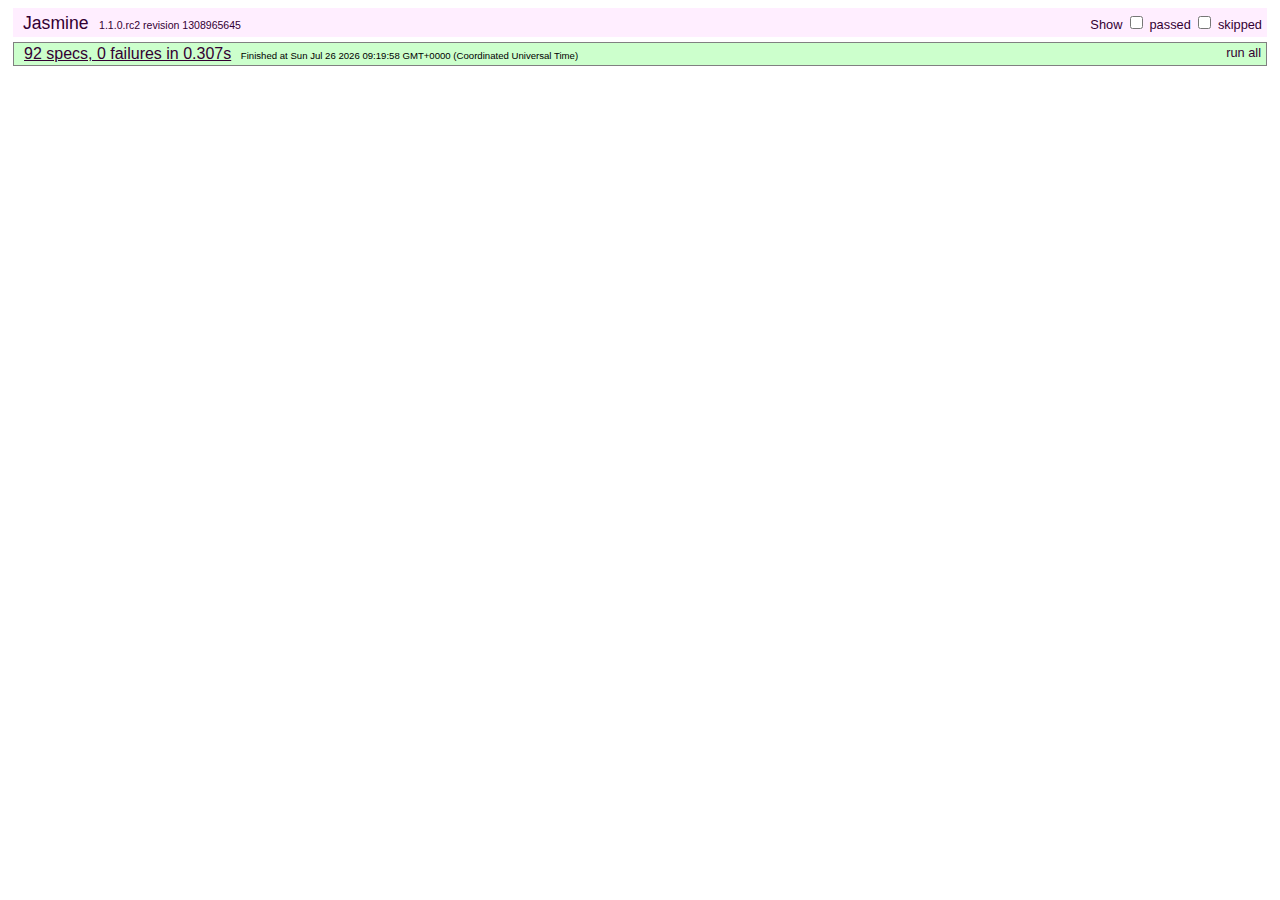
<file: resources/deck-js/test/index.html>
<!DOCTYPE HTML PUBLIC "-//W3C//DTD HTML 4.01 Transitional//EN"
  "http://www.w3.org/TR/html4/loose.dtd">
<html>
<head>
	<title>deck.js - Jasmine Test Runner</title>
	<link rel="stylesheet" type="text/css" href="lib/jasmine.css">
	<script type="text/javascript" src="../modernizr.custom.js"></script>
	<script type="text/javascript" src="lib/jasmine.js"></script>
	<script type="text/javascript" src="lib/jasmine-html.js"></script>
	<script src="../jquery-1.7.2.min.js"></script>
	<script type="text/javascript" src="lib/jasmine-jquery.js"></script>

	<!-- include source files here... -->
	<script type="text/javascript" src="../core/deck.core.js"></script>
	<script type="text/javascript" src="../extensions/hash/deck.hash.js"></script>
	<script type="text/javascript" src="../extensions/menu/deck.menu.js"></script>
	<script type="text/javascript" src="../extensions/goto/deck.goto.js"></script>
	<script type="text/javascript" src="../extensions/status/deck.status.js"></script>
	<script type="text/javascript" src="../extensions/navigation/deck.navigation.js"></script>
	<script type="text/javascript" src="../extensions/scale/deck.scale.js"></script>

	<!-- include spec files here... -->
	<script type="text/javascript" src="settings.js"></script>
	<script type="text/javascript" src="spec.core.js"></script>
	<script type="text/javascript" src="spec.menu.js"></script>
	<script type="text/javascript" src="spec.goto.js"></script>
	<script type="text/javascript" src="spec.navigation.js"></script>
	<script type="text/javascript" src="spec.hash.js"></script>
	<script type="text/javascript" src="spec.status.js"></script>
	<script type="text/javascript" src="spec.scale.js"></script>
</head>

<body>
<script type="text/javascript">
	jasmine.getEnv().addReporter(new jasmine.TrivialReporter());
	jasmine.getEnv().execute();
</script>
</body>
</html>
</file>
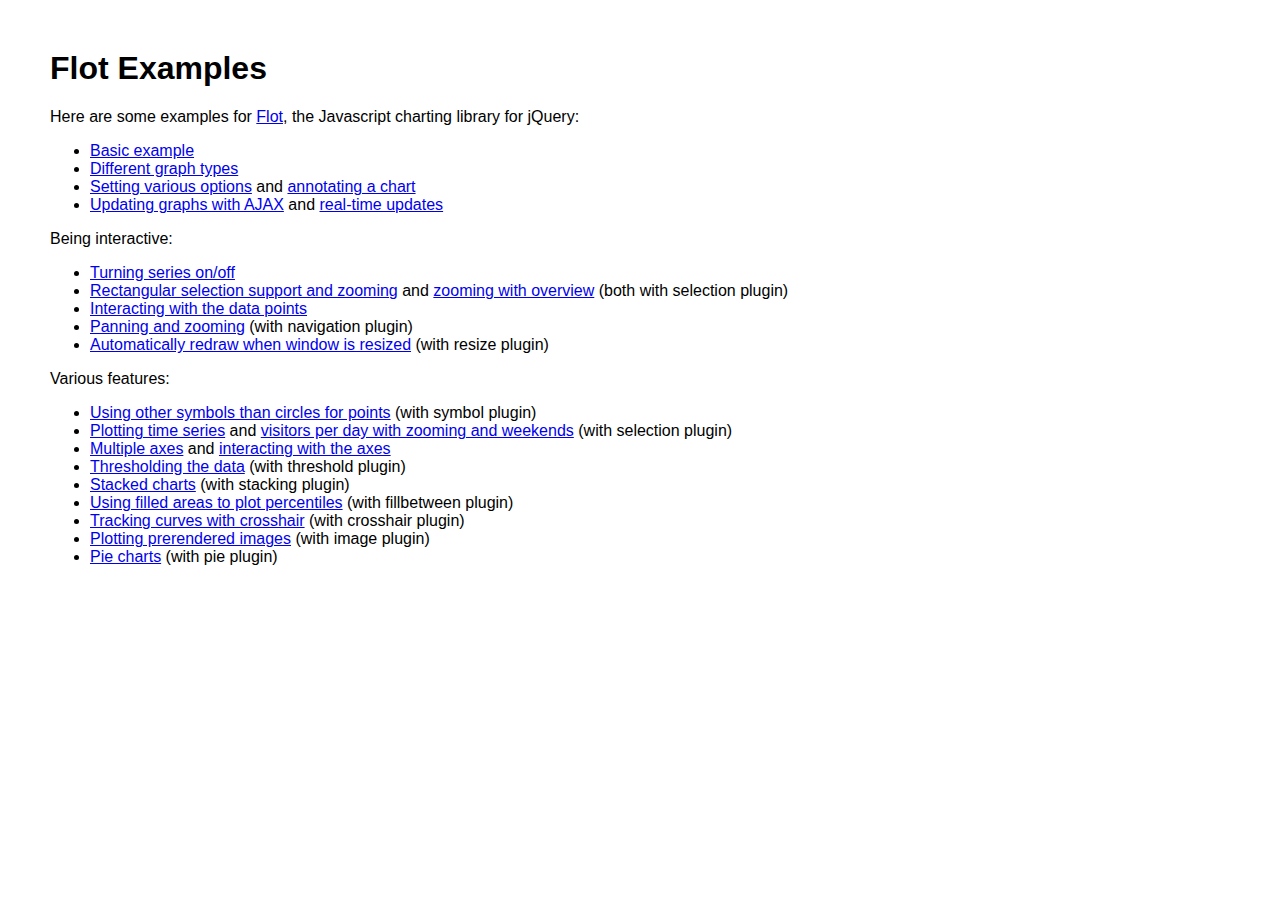
<file: resources/flot/examples/index.html>
<!DOCTYPE HTML PUBLIC "-//W3C//DTD HTML 4.01 Transitional//EN" "http://www.w3.org/TR/html4/loose.dtd">
<html>
 <head>
    <meta http-equiv="Content-Type" content="text/html; charset=utf-8">
    <title>Flot Examples</title>
    <link href="layout.css" rel="stylesheet" type="text/css">
 </head>
 <body>
    <h1>Flot Examples</h1>

    <p>Here are some examples for <a href="http://code.google.com/p/flot/">Flot</a>, the Javascript charting library for jQuery:</p>

    <ul>
      <li><a href="basic.html">Basic example</a></li>
      <li><a href="graph-types.html">Different graph types</a></li>
      <li><a href="setting-options.html">Setting various options</a> and <a href="annotating.html">annotating a chart</a></li>
      <li><a href="ajax.html">Updating graphs with AJAX</a> and <a href="realtime.html">real-time updates</a></li>
    </ul>

    <p>Being interactive:</p>
    
    <ul>
      <li><a href="turning-series.html">Turning series on/off</a></li>
      <li><a href="selection.html">Rectangular selection support and zooming</a> and <a href="zooming.html">zooming with overview</a> (both with selection plugin)</li>
      <li><a href="interacting.html">Interacting with the data points</a></li>
      <li><a href="navigate.html">Panning and zooming</a> (with navigation plugin)</li>
      <li><a href="resize.html">Automatically redraw when window is resized</a> (with resize plugin)</li>
    </ul>

    <p>Various features:</p>
    
    <ul>
      <li><a href="symbols.html">Using other symbols than circles for points</a> (with symbol plugin)</li>
      <li><a href="time.html">Plotting time series</a> and <a href="visitors.html">visitors per day with zooming and weekends</a> (with selection plugin)</li>
      <li><a href="multiple-axes.html">Multiple axes</a> and <a href="interacting-axes.html">interacting with the axes</a></li>
      <li><a href="thresholding.html">Thresholding the data</a> (with threshold plugin)</li>
      <li><a href="stacking.html">Stacked charts</a> (with stacking plugin)</li>
      <li><a href="percentiles.html">Using filled areas to plot percentiles</a> (with fillbetween plugin)</li>
      <li><a href="tracking.html">Tracking curves with crosshair</a> (with crosshair plugin)</li>
      <li><a href="image.html">Plotting prerendered images</a> (with image plugin)</li>
      <li><a href="pie.html">Pie charts</a> (with pie plugin)</li>
    </ul>
 </body>
</html>
</file>
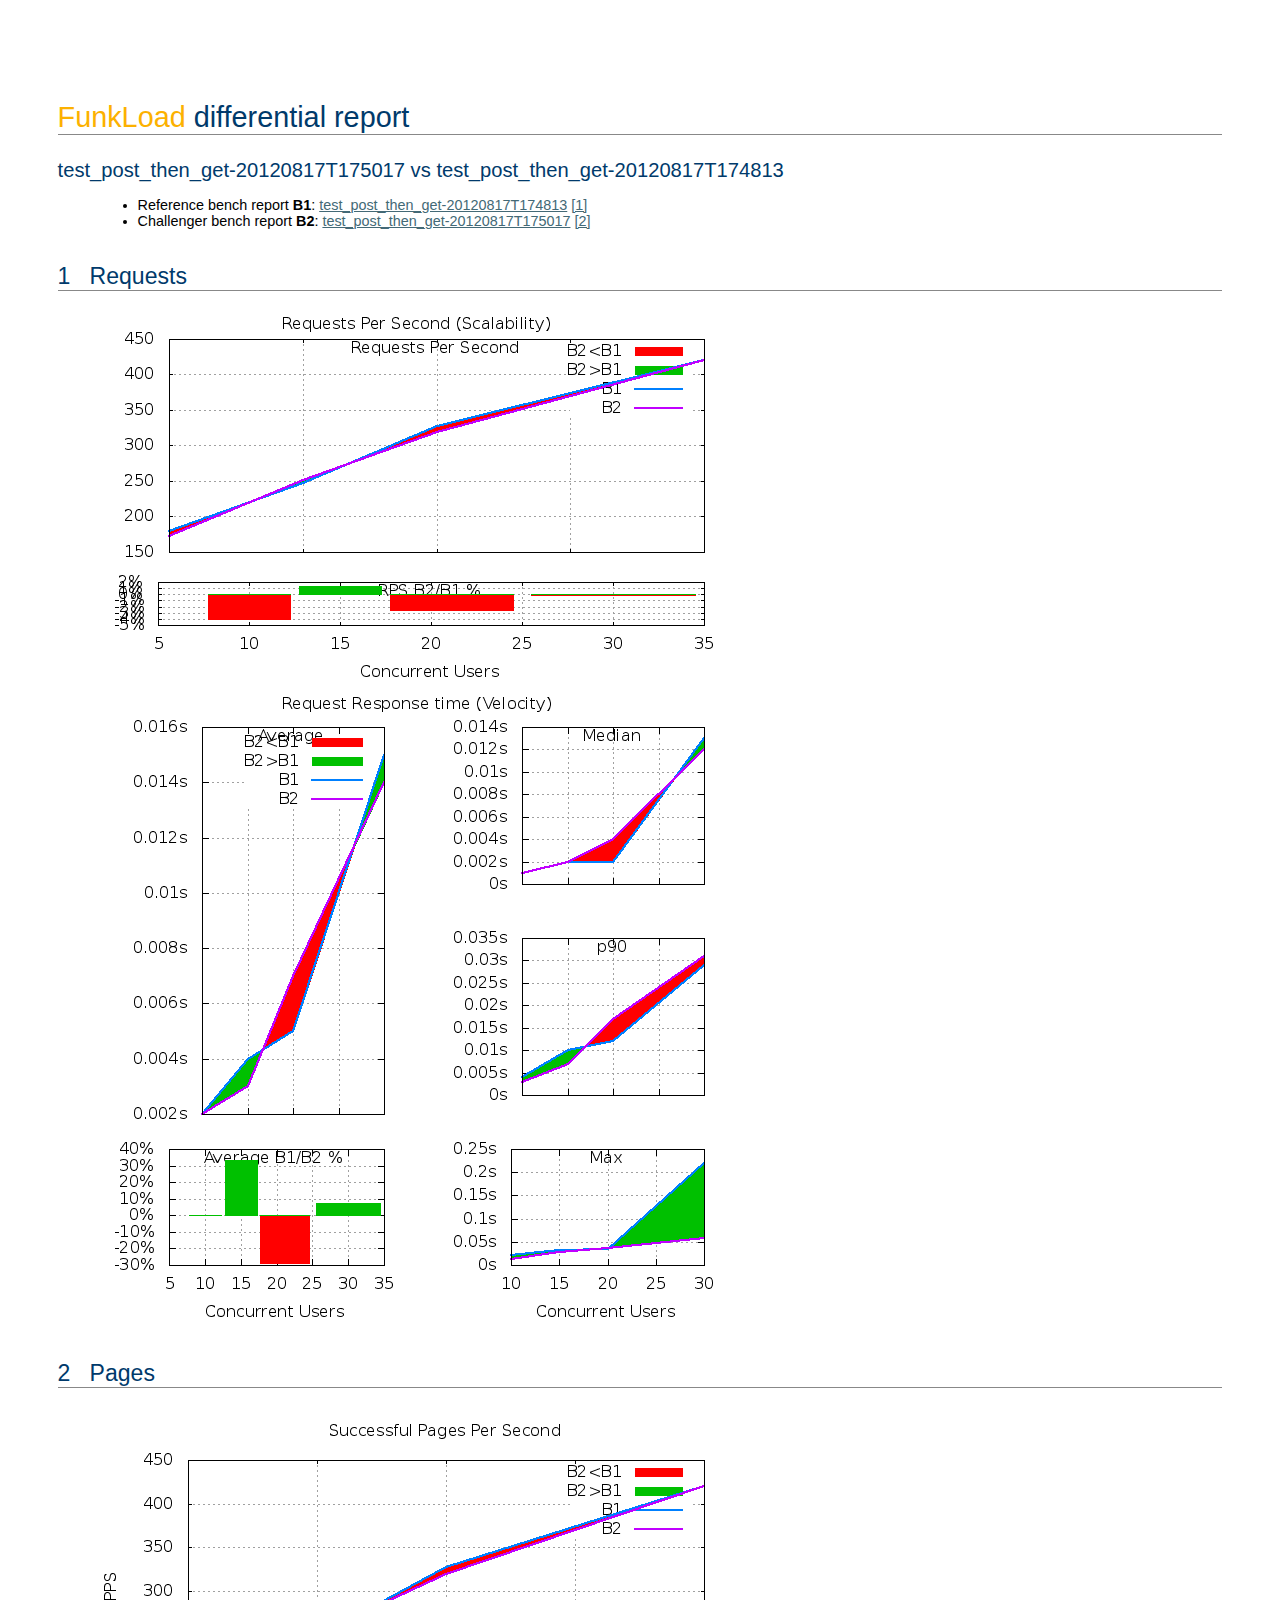
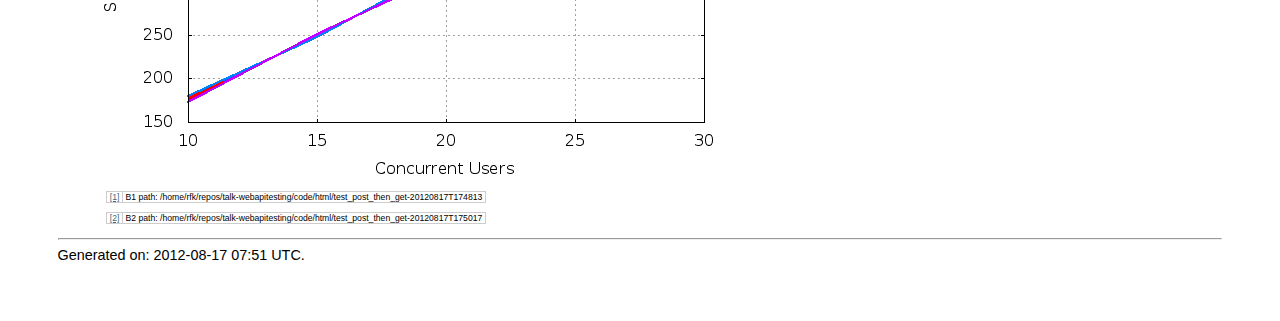
<file: resources/funkload-reports/diff_post_then_get-20120817T_175017_vs_174813/index.html>
<?xml version="1.0" encoding="utf-8" ?>
<!DOCTYPE html PUBLIC "-//W3C//DTD XHTML 1.0 Transitional//EN" "http://www.w3.org/TR/xhtml1/DTD/xhtml1-transitional.dtd">
<html xmlns="http://www.w3.org/1999/xhtml" xml:lang="en" lang="en">
<head>
<meta http-equiv="Content-Type" content="text/html; charset=utf-8" />
<meta name="generator" content="Docutils 0.9.1: http://docutils.sourceforge.net/" />
<title>FunkLoad differential report</title>
<style type="text/css">

/* funkload doc css */
/* $Id: nuxeo_doc.css 21596 2005-02-15 10:01:33Z bdelbosc $ */

body {
  font: 90% 'Lucida Grande', Verdana, Geneva, Lucida, Arial, Helvetica, sans-serif;
  background: #ffffff;
  color: black;
  margin: 2em;
  padding: 2em;
}

a[href] {
  color: #436976;
  background-color: transparent;
}

h1 a[href] {
  text-decoration: none;
  color: #fcb100;
  background-color: transparent;
}

a.strong {
  font-weight: bold;
}

img {
  margin: 0;
  border: 0;
}

p {
  margin: 0.5em 0 1em 0;
  line-height: 1.5em;
}
p a {
  text-decoration: underline;
}
p a:visited {
  color: purple;
  background-color: transparent;
}
p a:active {
  color: red;
  background-color: transparent;
}
a:hover {
  text-decoration: none;
}
p img {
  border: 0;
  margin: 0;
}

h1, h2, h3, h4, h5, h6 {
  color: #003a6b;
  background-color: transparent;
  font: 100% 'Lucida Grande', Verdana, Geneva, Lucida, Arial, Helvetica, sans-serif;
  margin: 0;
  padding-top: 0.5em;
}

h1 {
  font-size: 160%;
  margin-bottom: 0.5em;
  border-bottom: 1px solid #888;
  margin-top: 1em;
}

h1.title {
  font-size: 200%;
}

h2 {
  font-size: 140%;
  margin-bottom: 0.5em;
}
h3 {
  font-size: 120%;
  margin-bottom: 0.5em;
}
h4 {
  font-size: 110%;
  font-weight: bold;
}
h5 {
  font-size: 100%;
  font-weight: bold;
}
h6 {
  font-size: 80%;
  font-weight: bold;
}

ul a, ol a {
  text-decoration: underline;
}

dt {
  font-weight: bold;
}
dt a {
  text-decoration: none;
}

dd {
  line-height: 1.5em;
  margin-bottom: 1em;
}

legend {
  background: #ffffff;
  padding: 0.5em;
}

form {
  margin: 0;
}


dl.form {
  margin: 0;
  padding: 1em;
}

dl.form dt {
  width: 30%;
  float: left;
  margin: 0;
  padding: 0 0.5em 0.5em 0;
  text-align: right;
}

input {
  font: 100% 'Lucida Grande', Verdana, Geneva, Lucida, Arial, Helvetica, sans-serif;
  color: black;
  background-color: white;
  vertical-align: middle;
}

abbr, acronym, .explain {
  color: black;
  background-color: transparent;
}

q, blockquote {
}

code, pre {
  font-family: monospace;
  font-size: 1.2em;
  display: block;
  padding: 10px;
  border: 1px solid #838183;
  background-color: #eee;
  color: #000;
  overflow: auto;
  margin: 0.5em 1em;
}

table.docutils {
  border: 1px solid black;
  font-size: 0.6em;
  border-spacing: 0;
  padding: 0;
  margin: 1em;
}

table.docutils td {
  border: 1px solid #CCC;
  text-align: right;
  padding: 0 0.3em;
  margin: 0;
}

table.docutils tr {
 padding: 0;
 margin: 0;
}

table.docutils th {
  border: 1px solid #CCC;
  border-bottom: 1px solid black;
  padding: 0.3em;
  font-weight: bold;
  margin: 0;
}

table.docutils td p, table.docutils th p {
  margin: 0;
  padding: 0;
}

table.docutils th.field-name {
  border: 1px solid #CCC;
}

div.abstract {
  padding: 0.5em;
  background-color: #eef;
  border: 1px solid #838183;
  margin: 0.5em 1em;
}

div.abstract {
  padding: 0.5em;
  background-color: #eef;
  border: 1px solid #838183;
  margin: 0.5em 1em;
}

div.warning, div.note {
  padding: 0.5em;
  background-color: #fee;
  border: 1px solid #838183;
  margin: 0.5em 1em;
}

div.warning p.admonition-title {
  color: red ;
  font-weight: bold ;
}

div.abstract p.topic-title {
  font-weight: bold
}


th.field-name {
  font-weight: bold;
  font-size: 1.5em;
}

td.field-body {
  font-size: 1.5em;
}

tr.field {
  border: none;
}


div.contents p.first a {
  font-size: 150%;
  border-bottom: 1px solid #888;
  color: #fcb100;
}

div.contents a  { text-decoration: none }

pre.address {
  display: inline;
  border: none;
  padding: 0;
  margin: 0;
}


</style>
</head>
<body>
<div class="document" id="funkload-differential-report">
<h1 class="title"><a class="reference external" href="http://funkload.nuxeo.org/">FunkLoad</a> differential report</h1>
<h2 class="subtitle" id="test-post-then-get-20120817t175017-vs-test-post-then-get-20120817t174813">test_post_then_get-20120817T175017 vs test_post_then_get-20120817T174813</h2>

<blockquote>
<ul class="simple">
<li>Reference bench report <strong>B1</strong>: <a class="reference external" href="../test_post_then_get-20120817T174813/index.html">test_post_then_get-20120817T174813</a> <a class="footnote-reference" href="#id3" id="id1">[1]</a></li>
<li>Challenger bench report <strong>B2</strong>: <a class="reference external" href="../test_post_then_get-20120817T175017/index.html">test_post_then_get-20120817T175017</a> <a class="footnote-reference" href="#id4" id="id2">[2]</a></li>
</ul>
</blockquote>
<div class="section" id="requests">
<h1>1&nbsp;&nbsp;&nbsp;Requests</h1>
<blockquote>
<img alt="rps_diff.png" src="rps_diff.png" />
<img alt="request.png" src="request.png" />
</blockquote>
</div>
<div class="section" id="pages">
<h1>2&nbsp;&nbsp;&nbsp;Pages</h1>
<blockquote>
<img alt="spps_diff.png" src="spps_diff.png" />
<table class="docutils footnote" frame="void" id="id3" rules="none">
<colgroup><col class="label" /><col /></colgroup>
<tbody valign="top">
<tr><td class="label"><a class="fn-backref" href="#id1">[1]</a></td><td>B1 path: /home/rfk/repos/talk-webapitesting/code/html/test_post_then_get-20120817T174813</td></tr>
</tbody>
</table>
<table class="docutils footnote" frame="void" id="id4" rules="none">
<colgroup><col class="label" /><col /></colgroup>
<tbody valign="top">
<tr><td class="label"><a class="fn-backref" href="#id2">[2]</a></td><td>B2 path: /home/rfk/repos/talk-webapitesting/code/html/test_post_then_get-20120817T175017</td></tr>
</tbody>
</table>
</blockquote>
</div>
</div>
<div class="footer">
<hr class="footer" />
Generated on: 2012-08-17 07:51 UTC.

</div>
</body>
</html>
</file>
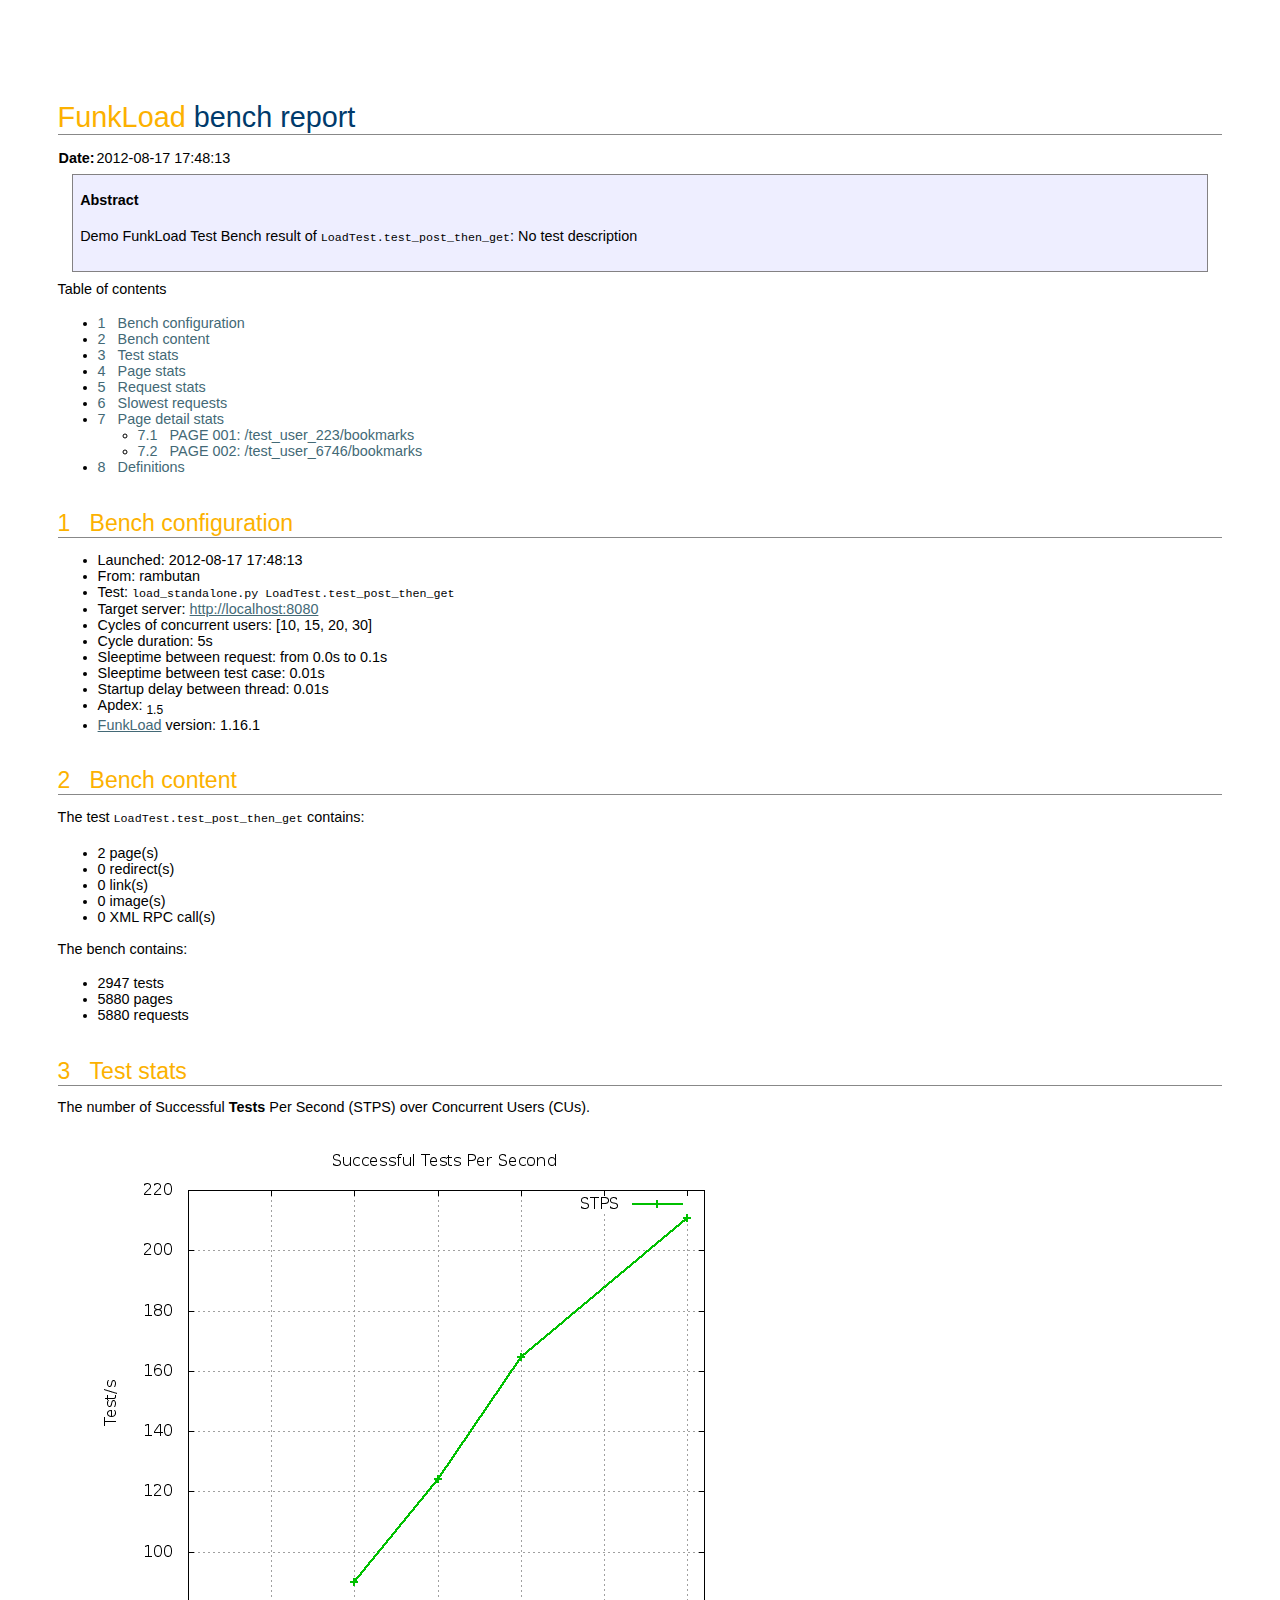
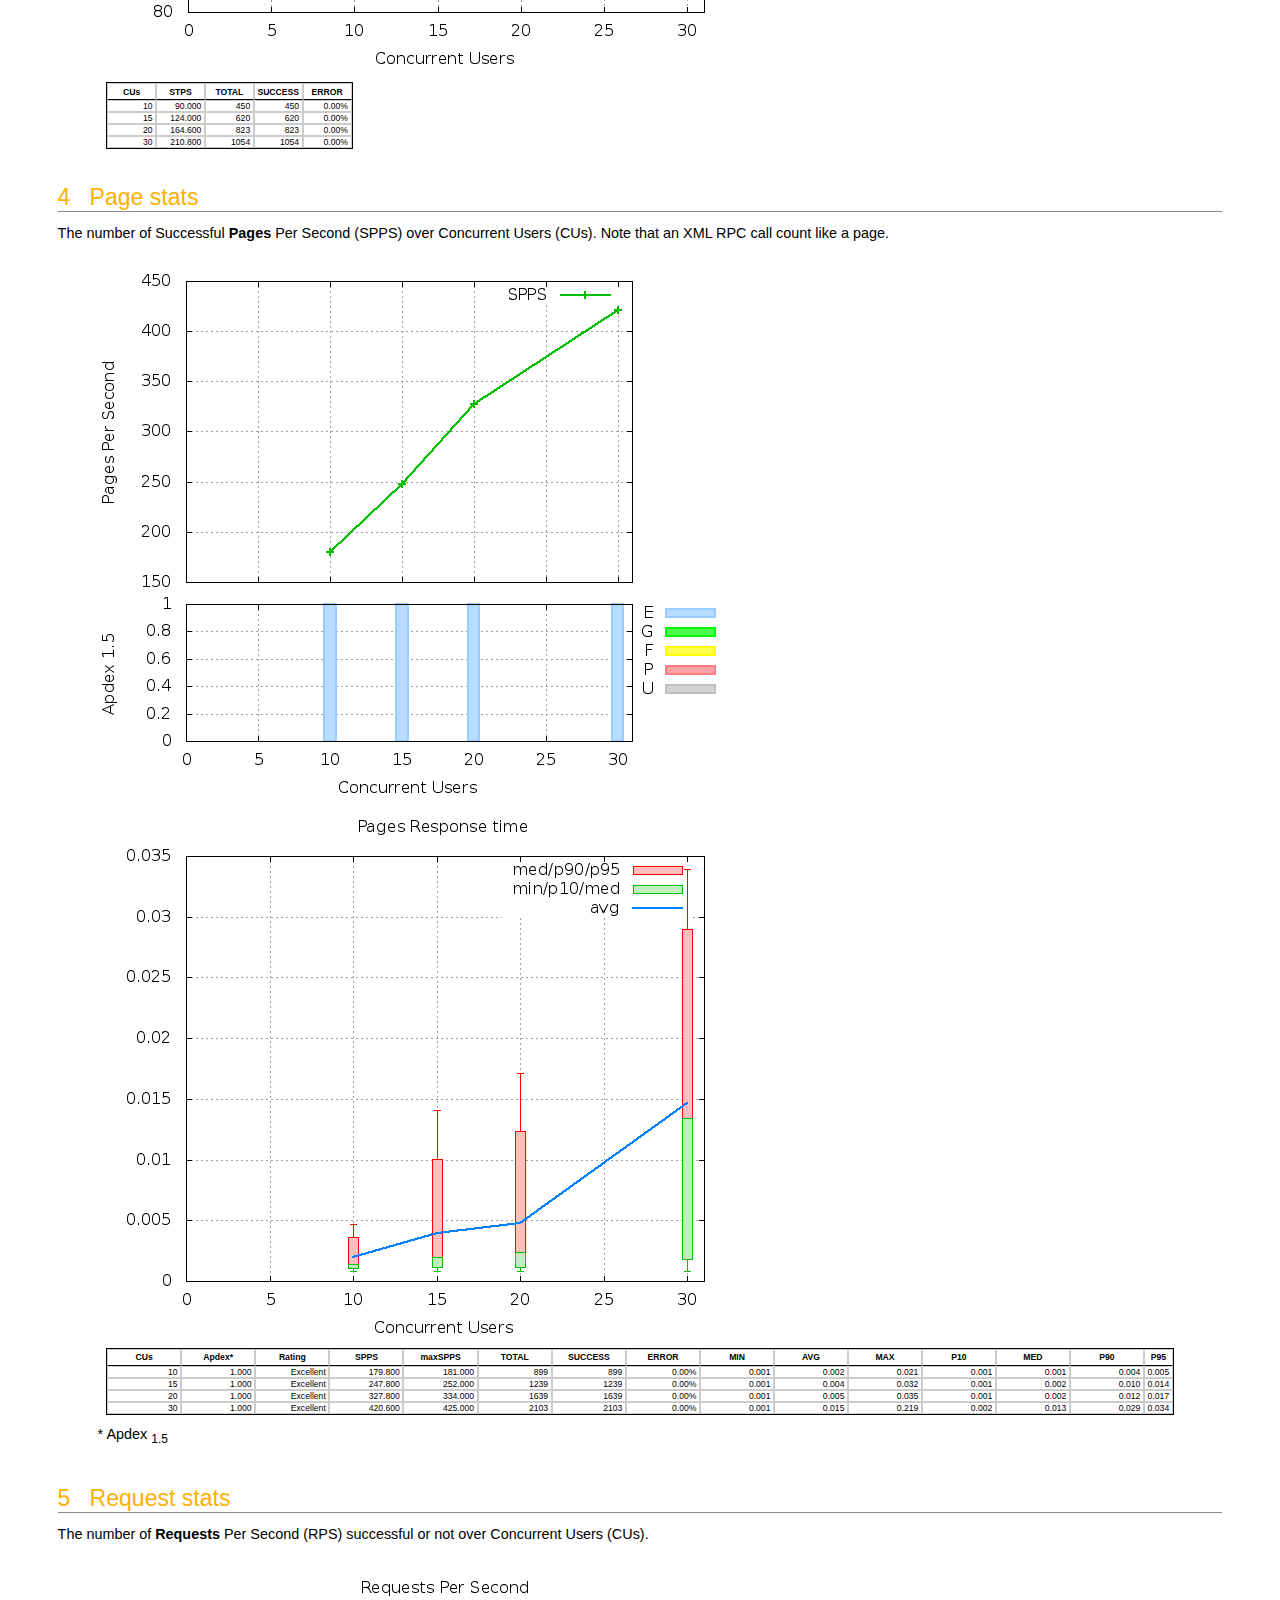
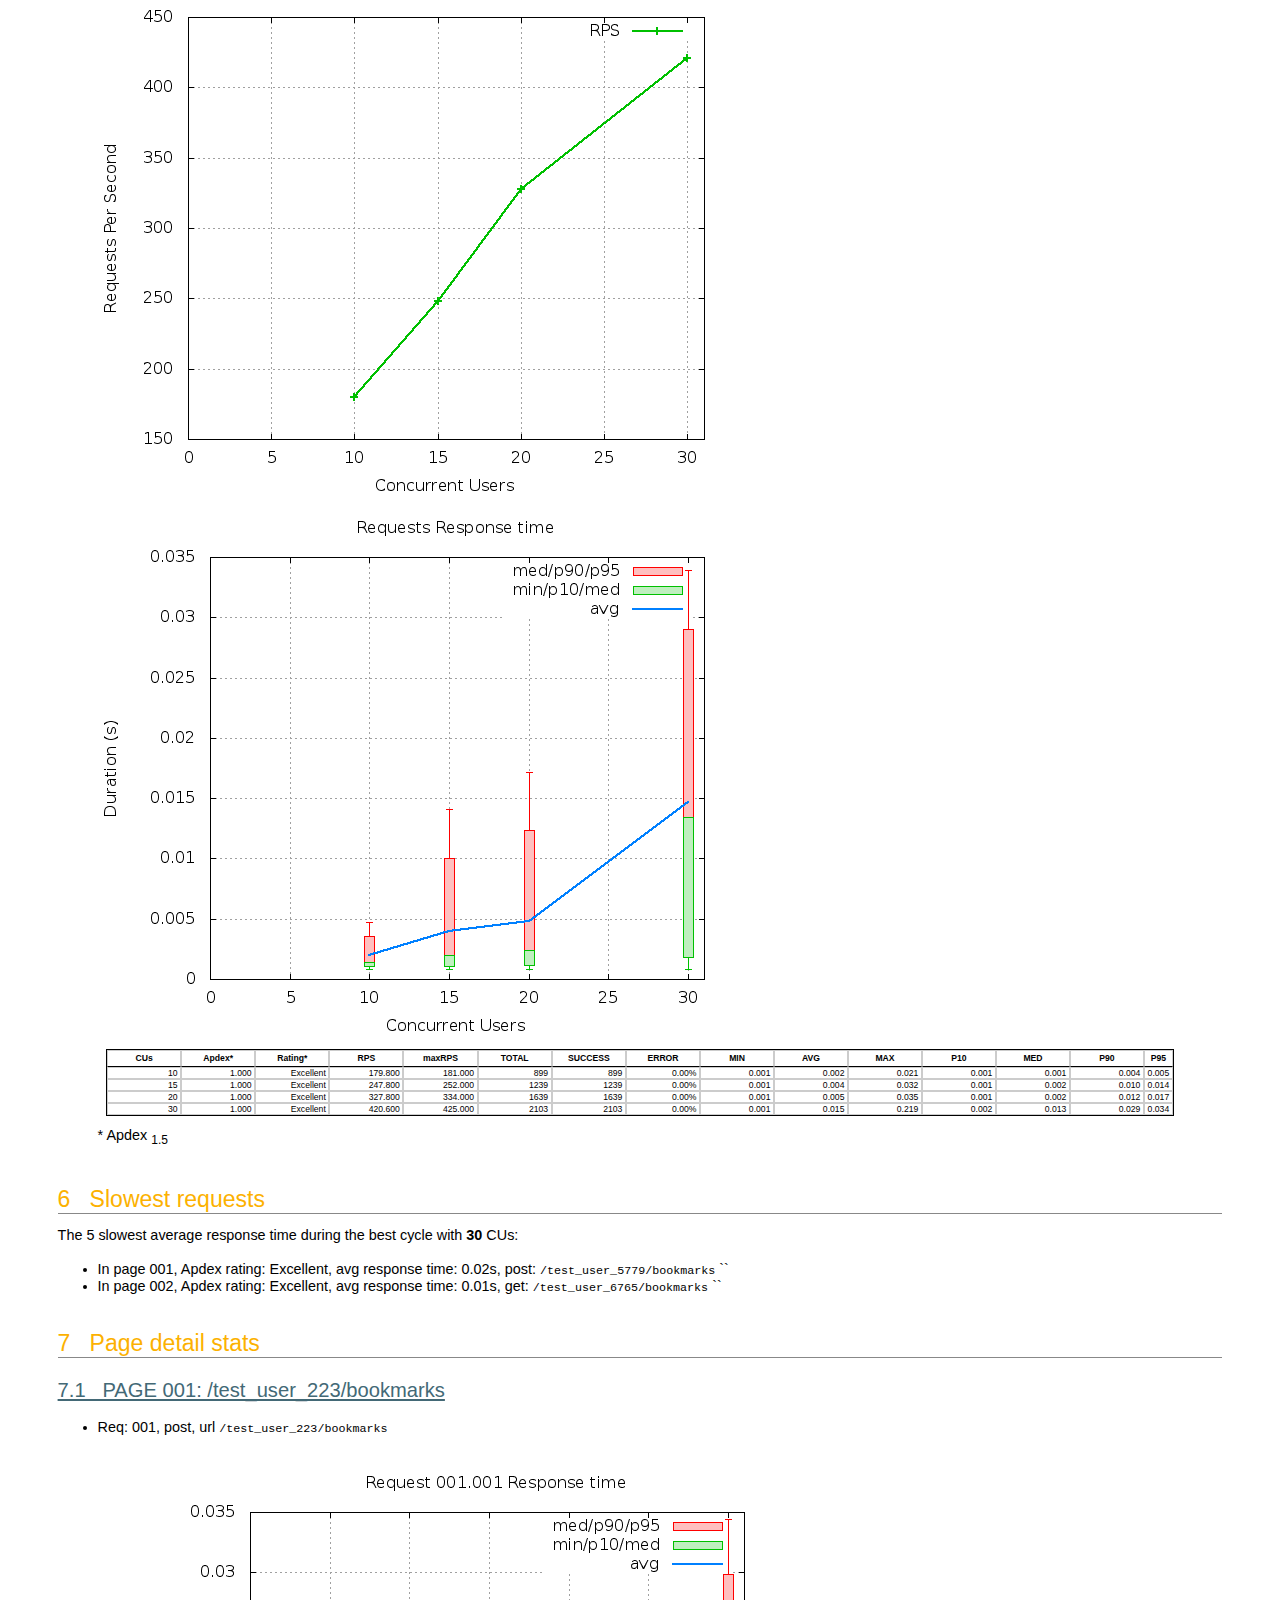
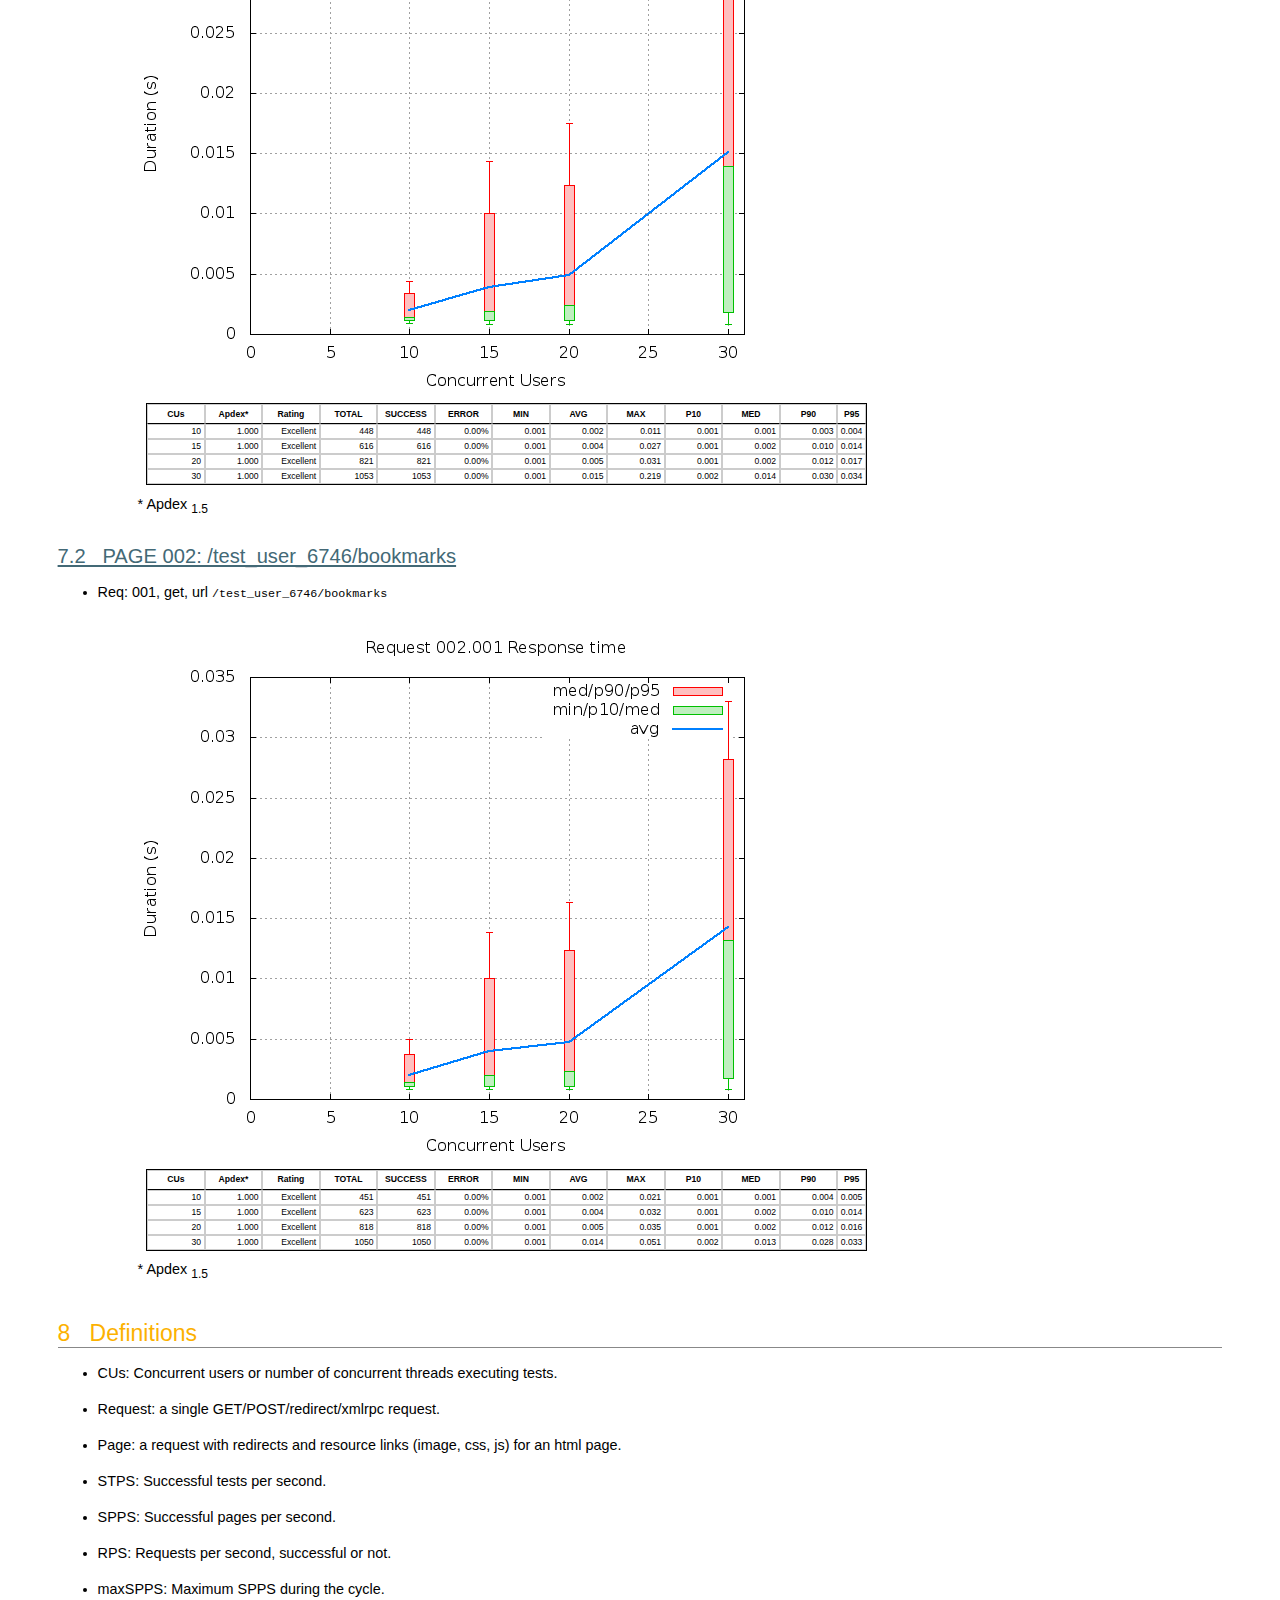
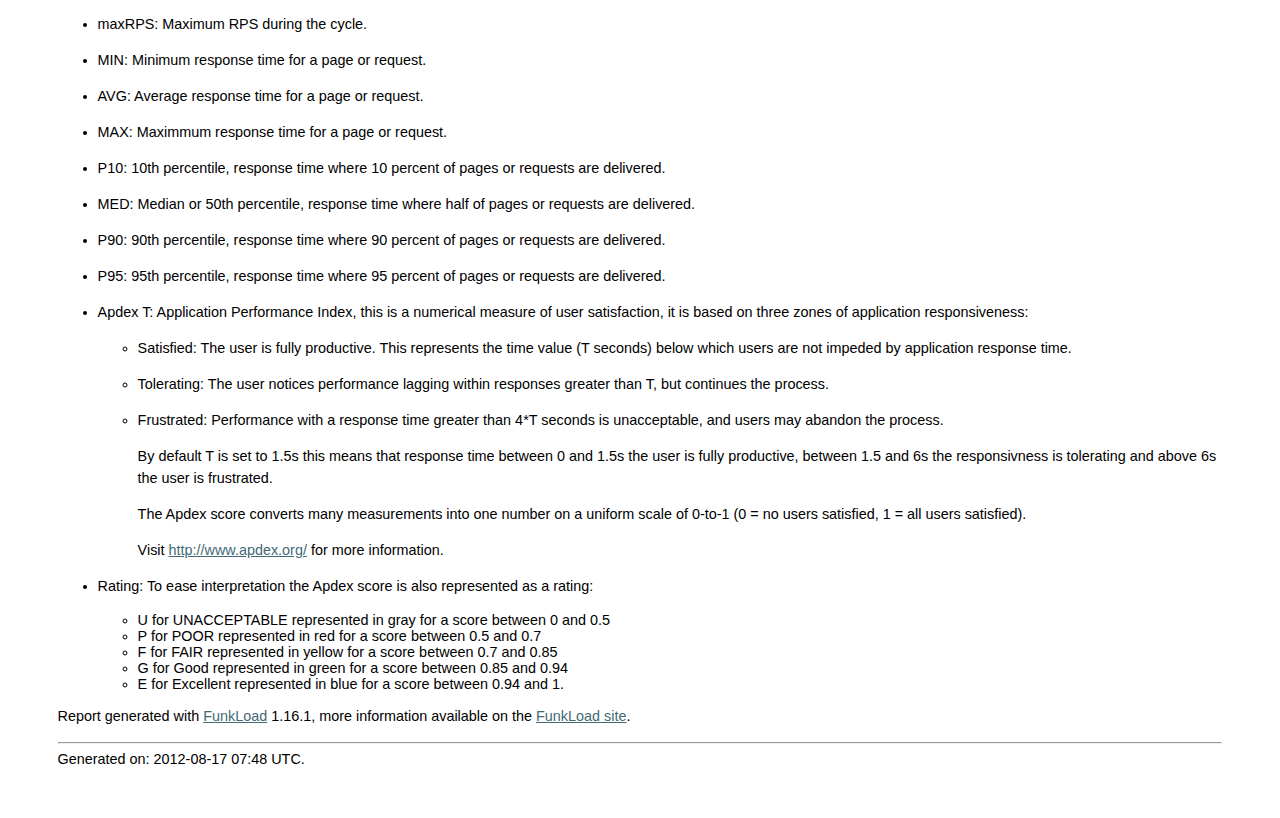
<file: resources/funkload-reports/test_post_then_get-20120817T174813/index.html>
<?xml version="1.0" encoding="utf-8" ?>
<!DOCTYPE html PUBLIC "-//W3C//DTD XHTML 1.0 Transitional//EN" "http://www.w3.org/TR/xhtml1/DTD/xhtml1-transitional.dtd">
<html xmlns="http://www.w3.org/1999/xhtml" xml:lang="en" lang="en">
<head>
<meta http-equiv="Content-Type" content="text/html; charset=utf-8" />
<meta name="generator" content="Docutils 0.9.1: http://docutils.sourceforge.net/" />
<title>FunkLoad bench report</title>
<meta name="date" content="2012-08-17 17:48:13" />
<style type="text/css">

/* funkload doc css */
/* $Id: nuxeo_doc.css 21596 2005-02-15 10:01:33Z bdelbosc $ */

body {
  font: 90% 'Lucida Grande', Verdana, Geneva, Lucida, Arial, Helvetica, sans-serif;
  background: #ffffff;
  color: black;
  margin: 2em;
  padding: 2em;
}

a[href] {
  color: #436976;
  background-color: transparent;
}

h1 a[href] {
  text-decoration: none;
  color: #fcb100;
  background-color: transparent;
}

a.strong {
  font-weight: bold;
}

img {
  margin: 0;
  border: 0;
}

p {
  margin: 0.5em 0 1em 0;
  line-height: 1.5em;
}
p a {
  text-decoration: underline;
}
p a:visited {
  color: purple;
  background-color: transparent;
}
p a:active {
  color: red;
  background-color: transparent;
}
a:hover {
  text-decoration: none;
}
p img {
  border: 0;
  margin: 0;
}

h1, h2, h3, h4, h5, h6 {
  color: #003a6b;
  background-color: transparent;
  font: 100% 'Lucida Grande', Verdana, Geneva, Lucida, Arial, Helvetica, sans-serif;
  margin: 0;
  padding-top: 0.5em;
}

h1 {
  font-size: 160%;
  margin-bottom: 0.5em;
  border-bottom: 1px solid #888;
  margin-top: 1em;
}

h1.title {
  font-size: 200%;
}

h2 {
  font-size: 140%;
  margin-bottom: 0.5em;
}
h3 {
  font-size: 120%;
  margin-bottom: 0.5em;
}
h4 {
  font-size: 110%;
  font-weight: bold;
}
h5 {
  font-size: 100%;
  font-weight: bold;
}
h6 {
  font-size: 80%;
  font-weight: bold;
}

ul a, ol a {
  text-decoration: underline;
}

dt {
  font-weight: bold;
}
dt a {
  text-decoration: none;
}

dd {
  line-height: 1.5em;
  margin-bottom: 1em;
}

legend {
  background: #ffffff;
  padding: 0.5em;
}

form {
  margin: 0;
}


dl.form {
  margin: 0;
  padding: 1em;
}

dl.form dt {
  width: 30%;
  float: left;
  margin: 0;
  padding: 0 0.5em 0.5em 0;
  text-align: right;
}

input {
  font: 100% 'Lucida Grande', Verdana, Geneva, Lucida, Arial, Helvetica, sans-serif;
  color: black;
  background-color: white;
  vertical-align: middle;
}

abbr, acronym, .explain {
  color: black;
  background-color: transparent;
}

q, blockquote {
}

code, pre {
  font-family: monospace;
  font-size: 1.2em;
  display: block;
  padding: 10px;
  border: 1px solid #838183;
  background-color: #eee;
  color: #000;
  overflow: auto;
  margin: 0.5em 1em;
}

table.docutils {
  border: 1px solid black;
  font-size: 0.6em;
  border-spacing: 0;
  padding: 0;
  margin: 1em;
}

table.docutils td {
  border: 1px solid #CCC;
  text-align: right;
  padding: 0 0.3em;
  margin: 0;
}

table.docutils tr {
 padding: 0;
 margin: 0;
}

table.docutils th {
  border: 1px solid #CCC;
  border-bottom: 1px solid black;
  padding: 0.3em;
  font-weight: bold;
  margin: 0;
}

table.docutils td p, table.docutils th p {
  margin: 0;
  padding: 0;
}

table.docutils th.field-name {
  border: 1px solid #CCC;
}

div.abstract {
  padding: 0.5em;
  background-color: #eef;
  border: 1px solid #838183;
  margin: 0.5em 1em;
}

div.abstract {
  padding: 0.5em;
  background-color: #eef;
  border: 1px solid #838183;
  margin: 0.5em 1em;
}

div.warning, div.note {
  padding: 0.5em;
  background-color: #fee;
  border: 1px solid #838183;
  margin: 0.5em 1em;
}

div.warning p.admonition-title {
  color: red ;
  font-weight: bold ;
}

div.abstract p.topic-title {
  font-weight: bold
}


th.field-name {
  font-weight: bold;
  font-size: 1.5em;
}

td.field-body {
  font-size: 1.5em;
}

tr.field {
  border: none;
}


div.contents p.first a {
  font-size: 150%;
  border-bottom: 1px solid #888;
  color: #fcb100;
}

div.contents a  { text-decoration: none }

pre.address {
  display: inline;
  border: none;
  padding: 0;
  margin: 0;
}


</style>
</head>
<body>
<div class="document" id="funkload-bench-report">
<h1 class="title"><a class="reference external" href="http://funkload.nuxeo.org/">FunkLoad</a> bench report</h1>
<table class="docinfo" frame="void" rules="none">
<col class="docinfo-name" />
<col class="docinfo-content" />
<tbody valign="top">
<tr><th class="docinfo-name">Date:</th>
<td>2012-08-17 17:48:13</td></tr>
</tbody>
</table>
<div class="abstract topic">
<p class="topic-title first">Abstract</p>
<p>Demo FunkLoad Test
Bench result of <tt class="docutils literal">LoadTest.test_post_then_get</tt>:
No test description</p>
</div>
<div class="contents topic" id="table-of-contents">
<p class="topic-title first">Table of contents</p>
<ul class="auto-toc simple">
<li><a class="reference internal" href="#bench-configuration" id="id1">1&nbsp;&nbsp;&nbsp;Bench configuration</a></li>
<li><a class="reference internal" href="#bench-content" id="id2">2&nbsp;&nbsp;&nbsp;Bench content</a></li>
<li><a class="reference internal" href="#test-stats" id="id3">3&nbsp;&nbsp;&nbsp;Test stats</a></li>
<li><a class="reference internal" href="#page-stats" id="id4">4&nbsp;&nbsp;&nbsp;Page stats</a></li>
<li><a class="reference internal" href="#request-stats" id="id5">5&nbsp;&nbsp;&nbsp;Request stats</a></li>
<li><a class="reference internal" href="#slowest-requests" id="id6">6&nbsp;&nbsp;&nbsp;Slowest requests</a></li>
<li><a class="reference internal" href="#page-detail-stats" id="id7">7&nbsp;&nbsp;&nbsp;Page detail stats</a><ul class="auto-toc">
<li><a class="reference internal" href="#page-001-test-user-223-bookmarks" id="id8">7.1&nbsp;&nbsp;&nbsp;PAGE 001: /test_user_223/bookmarks</a></li>
<li><a class="reference internal" href="#page-002-test-user-6746-bookmarks" id="id9">7.2&nbsp;&nbsp;&nbsp;PAGE 002: /test_user_6746/bookmarks</a></li>
</ul>
</li>
<li><a class="reference internal" href="#definitions" id="id10">8&nbsp;&nbsp;&nbsp;Definitions</a></li>
</ul>
</div>
<div class="section" id="bench-configuration">
<h1><a class="toc-backref" href="#id1">1&nbsp;&nbsp;&nbsp;Bench configuration</a></h1>
<ul class="simple">
<li>Launched: 2012-08-17 17:48:13</li>
<li>From: rambutan</li>
<li>Test: <tt class="docutils literal">load_standalone.py LoadTest.test_post_then_get</tt></li>
<li>Target server: <a class="reference external" href="http://localhost:8080">http://localhost:8080</a></li>
<li>Cycles of concurrent users: [10, 15, 20, 30]</li>
<li>Cycle duration: 5s</li>
<li>Sleeptime between request: from 0.0s to 0.1s</li>
<li>Sleeptime between test case: 0.01s</li>
<li>Startup delay between thread: 0.01s</li>
<li>Apdex: <sub>1.5</sub></li>
<li><a class="reference external" href="http://funkload.nuxeo.org/">FunkLoad</a> version: 1.16.1</li>
</ul>
</div>
<div class="section" id="bench-content">
<h1><a class="toc-backref" href="#id2">2&nbsp;&nbsp;&nbsp;Bench content</a></h1>
<p>The test <tt class="docutils literal">LoadTest.test_post_then_get</tt> contains:</p>
<ul class="simple">
<li>2 page(s)</li>
<li>0 redirect(s)</li>
<li>0 link(s)</li>
<li>0 image(s)</li>
<li>0 XML RPC call(s)</li>
</ul>
<p>The bench contains:</p>
<ul class="simple">
<li>2947 tests</li>
<li>5880 pages</li>
<li>5880 requests</li>
</ul>
</div>
<div class="section" id="test-stats">
<h1><a class="toc-backref" href="#id3">3&nbsp;&nbsp;&nbsp;Test stats</a></h1>
<p>The number of Successful <strong>Tests</strong> Per Second (STPS) over Concurrent Users (CUs).</p>
<blockquote>
<img alt="tests.png" src="tests.png" />
<table border="1" class="docutils">
<colgroup>
<col width="20%" />
<col width="20%" />
<col width="20%" />
<col width="20%" />
<col width="20%" />
</colgroup>
<thead valign="bottom">
<tr><th class="head">CUs</th>
<th class="head">STPS</th>
<th class="head">TOTAL</th>
<th class="head">SUCCESS</th>
<th class="head">ERROR</th>
</tr>
</thead>
<tbody valign="top">
<tr><td>10</td>
<td>90.000</td>
<td>450</td>
<td>450</td>
<td>0.00%</td>
</tr>
<tr><td>15</td>
<td>124.000</td>
<td>620</td>
<td>620</td>
<td>0.00%</td>
</tr>
<tr><td>20</td>
<td>164.600</td>
<td>823</td>
<td>823</td>
<td>0.00%</td>
</tr>
<tr><td>30</td>
<td>210.800</td>
<td>1054</td>
<td>1054</td>
<td>0.00%</td>
</tr>
</tbody>
</table>
</blockquote>
</div>
<div class="section" id="page-stats">
<h1><a class="toc-backref" href="#id4">4&nbsp;&nbsp;&nbsp;Page stats</a></h1>
<p>The number of Successful <strong>Pages</strong> Per Second (SPPS) over Concurrent Users (CUs).
Note that an XML RPC call count like a page.</p>
<blockquote>
<img alt="pages_spps.png" src="pages_spps.png" />
<img alt="pages.png" src="pages.png" />
<table border="1" class="docutils">
<colgroup>
<col width="7%" />
<col width="7%" />
<col width="7%" />
<col width="7%" />
<col width="7%" />
<col width="7%" />
<col width="7%" />
<col width="7%" />
<col width="7%" />
<col width="7%" />
<col width="7%" />
<col width="7%" />
<col width="7%" />
<col width="7%" />
<col width="7%" />
</colgroup>
<thead valign="bottom">
<tr><th class="head">CUs</th>
<th class="head">Apdex*</th>
<th class="head">Rating</th>
<th class="head">SPPS</th>
<th class="head">maxSPPS</th>
<th class="head">TOTAL</th>
<th class="head">SUCCESS</th>
<th class="head">ERROR</th>
<th class="head">MIN</th>
<th class="head">AVG</th>
<th class="head">MAX</th>
<th class="head">P10</th>
<th class="head">MED</th>
<th class="head">P90</th>
<th class="head">P95</th>
</tr>
</thead>
<tbody valign="top">
<tr><td>10</td>
<td>1.000</td>
<td>Excellent</td>
<td>179.800</td>
<td>181.000</td>
<td>899</td>
<td>899</td>
<td>0.00%</td>
<td>0.001</td>
<td>0.002</td>
<td>0.021</td>
<td>0.001</td>
<td>0.001</td>
<td>0.004</td>
<td>0.005</td>
</tr>
<tr><td>15</td>
<td>1.000</td>
<td>Excellent</td>
<td>247.800</td>
<td>252.000</td>
<td>1239</td>
<td>1239</td>
<td>0.00%</td>
<td>0.001</td>
<td>0.004</td>
<td>0.032</td>
<td>0.001</td>
<td>0.002</td>
<td>0.010</td>
<td>0.014</td>
</tr>
<tr><td>20</td>
<td>1.000</td>
<td>Excellent</td>
<td>327.800</td>
<td>334.000</td>
<td>1639</td>
<td>1639</td>
<td>0.00%</td>
<td>0.001</td>
<td>0.005</td>
<td>0.035</td>
<td>0.001</td>
<td>0.002</td>
<td>0.012</td>
<td>0.017</td>
</tr>
<tr><td>30</td>
<td>1.000</td>
<td>Excellent</td>
<td>420.600</td>
<td>425.000</td>
<td>2103</td>
<td>2103</td>
<td>0.00%</td>
<td>0.001</td>
<td>0.015</td>
<td>0.219</td>
<td>0.002</td>
<td>0.013</td>
<td>0.029</td>
<td>0.034</td>
</tr>
</tbody>
</table>
<p>* Apdex <sub>1.5</sub></p>
</blockquote>
</div>
<div class="section" id="request-stats">
<h1><a class="toc-backref" href="#id5">5&nbsp;&nbsp;&nbsp;Request stats</a></h1>
<p>The number of <strong>Requests</strong> Per Second (RPS) successful or not over Concurrent Users (CUs).</p>
<blockquote>
<img alt="requests_rps.png" src="requests_rps.png" />
<img alt="requests.png" src="requests.png" />
<table border="1" class="docutils">
<colgroup>
<col width="7%" />
<col width="7%" />
<col width="7%" />
<col width="7%" />
<col width="7%" />
<col width="7%" />
<col width="7%" />
<col width="7%" />
<col width="7%" />
<col width="7%" />
<col width="7%" />
<col width="7%" />
<col width="7%" />
<col width="7%" />
<col width="7%" />
</colgroup>
<thead valign="bottom">
<tr><th class="head">CUs</th>
<th class="head">Apdex*</th>
<th class="head">Rating*</th>
<th class="head">RPS</th>
<th class="head">maxRPS</th>
<th class="head">TOTAL</th>
<th class="head">SUCCESS</th>
<th class="head">ERROR</th>
<th class="head">MIN</th>
<th class="head">AVG</th>
<th class="head">MAX</th>
<th class="head">P10</th>
<th class="head">MED</th>
<th class="head">P90</th>
<th class="head">P95</th>
</tr>
</thead>
<tbody valign="top">
<tr><td>10</td>
<td>1.000</td>
<td>Excellent</td>
<td>179.800</td>
<td>181.000</td>
<td>899</td>
<td>899</td>
<td>0.00%</td>
<td>0.001</td>
<td>0.002</td>
<td>0.021</td>
<td>0.001</td>
<td>0.001</td>
<td>0.004</td>
<td>0.005</td>
</tr>
<tr><td>15</td>
<td>1.000</td>
<td>Excellent</td>
<td>247.800</td>
<td>252.000</td>
<td>1239</td>
<td>1239</td>
<td>0.00%</td>
<td>0.001</td>
<td>0.004</td>
<td>0.032</td>
<td>0.001</td>
<td>0.002</td>
<td>0.010</td>
<td>0.014</td>
</tr>
<tr><td>20</td>
<td>1.000</td>
<td>Excellent</td>
<td>327.800</td>
<td>334.000</td>
<td>1639</td>
<td>1639</td>
<td>0.00%</td>
<td>0.001</td>
<td>0.005</td>
<td>0.035</td>
<td>0.001</td>
<td>0.002</td>
<td>0.012</td>
<td>0.017</td>
</tr>
<tr><td>30</td>
<td>1.000</td>
<td>Excellent</td>
<td>420.600</td>
<td>425.000</td>
<td>2103</td>
<td>2103</td>
<td>0.00%</td>
<td>0.001</td>
<td>0.015</td>
<td>0.219</td>
<td>0.002</td>
<td>0.013</td>
<td>0.029</td>
<td>0.034</td>
</tr>
</tbody>
</table>
<p>* Apdex <sub>1.5</sub></p>
</blockquote>
</div>
<div class="section" id="slowest-requests">
<h1><a class="toc-backref" href="#id6">6&nbsp;&nbsp;&nbsp;Slowest requests</a></h1>
<p>The 5 slowest average response time during the best cycle with <strong>30</strong> CUs:</p>
<ul class="simple">
<li>In page 001, Apdex rating: Excellent, avg response time: 0.02s, post: <tt class="docutils literal">/test_user_5779/bookmarks</tt>
``</li>
<li>In page 002, Apdex rating: Excellent, avg response time: 0.01s, get: <tt class="docutils literal">/test_user_6765/bookmarks</tt>
``</li>
</ul>
</div>
<div class="section" id="page-detail-stats">
<h1><a class="toc-backref" href="#id7">7&nbsp;&nbsp;&nbsp;Page detail stats</a></h1>
<div class="section" id="page-001-test-user-223-bookmarks">
<h2><a class="toc-backref" href="#id8">7.1&nbsp;&nbsp;&nbsp;PAGE 001: /test_user_223/bookmarks</a></h2>
<ul>
<li><p class="first">Req: 001, post, url <tt class="docutils literal">/test_user_223/bookmarks</tt></p>
<blockquote>
<img alt="request_001.001.png" src="request_001.001.png" />
<table border="1" class="docutils">
<colgroup>
<col width="8%" />
<col width="8%" />
<col width="8%" />
<col width="8%" />
<col width="8%" />
<col width="8%" />
<col width="8%" />
<col width="8%" />
<col width="8%" />
<col width="8%" />
<col width="8%" />
<col width="8%" />
<col width="8%" />
</colgroup>
<thead valign="bottom">
<tr><th class="head"><p class="first last">CUs</p>
</th>
<th class="head"><p class="first last">Apdex*</p>
</th>
<th class="head"><p class="first last">Rating</p>
</th>
<th class="head"><p class="first last">TOTAL</p>
</th>
<th class="head"><p class="first last">SUCCESS</p>
</th>
<th class="head"><p class="first last">ERROR</p>
</th>
<th class="head"><p class="first last">MIN</p>
</th>
<th class="head"><p class="first last">AVG</p>
</th>
<th class="head"><p class="first last">MAX</p>
</th>
<th class="head"><p class="first last">P10</p>
</th>
<th class="head"><p class="first last">MED</p>
</th>
<th class="head"><p class="first last">P90</p>
</th>
<th class="head"><p class="first last">P95</p>
</th>
</tr>
</thead>
<tbody valign="top">
<tr><td><p class="first last">10</p>
</td>
<td><p class="first last">1.000</p>
</td>
<td><p class="first last">Excellent</p>
</td>
<td><p class="first last">448</p>
</td>
<td><p class="first last">448</p>
</td>
<td><p class="first last">0.00%</p>
</td>
<td><p class="first last">0.001</p>
</td>
<td><p class="first last">0.002</p>
</td>
<td><p class="first last">0.011</p>
</td>
<td><p class="first last">0.001</p>
</td>
<td><p class="first last">0.001</p>
</td>
<td><p class="first last">0.003</p>
</td>
<td><p class="first last">0.004</p>
</td>
</tr>
<tr><td><p class="first last">15</p>
</td>
<td><p class="first last">1.000</p>
</td>
<td><p class="first last">Excellent</p>
</td>
<td><p class="first last">616</p>
</td>
<td><p class="first last">616</p>
</td>
<td><p class="first last">0.00%</p>
</td>
<td><p class="first last">0.001</p>
</td>
<td><p class="first last">0.004</p>
</td>
<td><p class="first last">0.027</p>
</td>
<td><p class="first last">0.001</p>
</td>
<td><p class="first last">0.002</p>
</td>
<td><p class="first last">0.010</p>
</td>
<td><p class="first last">0.014</p>
</td>
</tr>
<tr><td><p class="first last">20</p>
</td>
<td><p class="first last">1.000</p>
</td>
<td><p class="first last">Excellent</p>
</td>
<td><p class="first last">821</p>
</td>
<td><p class="first last">821</p>
</td>
<td><p class="first last">0.00%</p>
</td>
<td><p class="first last">0.001</p>
</td>
<td><p class="first last">0.005</p>
</td>
<td><p class="first last">0.031</p>
</td>
<td><p class="first last">0.001</p>
</td>
<td><p class="first last">0.002</p>
</td>
<td><p class="first last">0.012</p>
</td>
<td><p class="first last">0.017</p>
</td>
</tr>
<tr><td><p class="first last">30</p>
</td>
<td><p class="first last">1.000</p>
</td>
<td><p class="first last">Excellent</p>
</td>
<td><p class="first last">1053</p>
</td>
<td><p class="first last">1053</p>
</td>
<td><p class="first last">0.00%</p>
</td>
<td><p class="first last">0.001</p>
</td>
<td><p class="first last">0.015</p>
</td>
<td><p class="first last">0.219</p>
</td>
<td><p class="first last">0.002</p>
</td>
<td><p class="first last">0.014</p>
</td>
<td><p class="first last">0.030</p>
</td>
<td><p class="first last">0.034</p>
</td>
</tr>
</tbody>
</table>
<p>* Apdex <sub>1.5</sub></p>
</blockquote>
</li>
</ul>
</div>
<div class="section" id="page-002-test-user-6746-bookmarks">
<h2><a class="toc-backref" href="#id9">7.2&nbsp;&nbsp;&nbsp;PAGE 002: /test_user_6746/bookmarks</a></h2>
<ul>
<li><p class="first">Req: 001, get, url <tt class="docutils literal">/test_user_6746/bookmarks</tt></p>
<blockquote>
<img alt="request_002.001.png" src="request_002.001.png" />
<table border="1" class="docutils">
<colgroup>
<col width="8%" />
<col width="8%" />
<col width="8%" />
<col width="8%" />
<col width="8%" />
<col width="8%" />
<col width="8%" />
<col width="8%" />
<col width="8%" />
<col width="8%" />
<col width="8%" />
<col width="8%" />
<col width="8%" />
</colgroup>
<thead valign="bottom">
<tr><th class="head"><p class="first last">CUs</p>
</th>
<th class="head"><p class="first last">Apdex*</p>
</th>
<th class="head"><p class="first last">Rating</p>
</th>
<th class="head"><p class="first last">TOTAL</p>
</th>
<th class="head"><p class="first last">SUCCESS</p>
</th>
<th class="head"><p class="first last">ERROR</p>
</th>
<th class="head"><p class="first last">MIN</p>
</th>
<th class="head"><p class="first last">AVG</p>
</th>
<th class="head"><p class="first last">MAX</p>
</th>
<th class="head"><p class="first last">P10</p>
</th>
<th class="head"><p class="first last">MED</p>
</th>
<th class="head"><p class="first last">P90</p>
</th>
<th class="head"><p class="first last">P95</p>
</th>
</tr>
</thead>
<tbody valign="top">
<tr><td><p class="first last">10</p>
</td>
<td><p class="first last">1.000</p>
</td>
<td><p class="first last">Excellent</p>
</td>
<td><p class="first last">451</p>
</td>
<td><p class="first last">451</p>
</td>
<td><p class="first last">0.00%</p>
</td>
<td><p class="first last">0.001</p>
</td>
<td><p class="first last">0.002</p>
</td>
<td><p class="first last">0.021</p>
</td>
<td><p class="first last">0.001</p>
</td>
<td><p class="first last">0.001</p>
</td>
<td><p class="first last">0.004</p>
</td>
<td><p class="first last">0.005</p>
</td>
</tr>
<tr><td><p class="first last">15</p>
</td>
<td><p class="first last">1.000</p>
</td>
<td><p class="first last">Excellent</p>
</td>
<td><p class="first last">623</p>
</td>
<td><p class="first last">623</p>
</td>
<td><p class="first last">0.00%</p>
</td>
<td><p class="first last">0.001</p>
</td>
<td><p class="first last">0.004</p>
</td>
<td><p class="first last">0.032</p>
</td>
<td><p class="first last">0.001</p>
</td>
<td><p class="first last">0.002</p>
</td>
<td><p class="first last">0.010</p>
</td>
<td><p class="first last">0.014</p>
</td>
</tr>
<tr><td><p class="first last">20</p>
</td>
<td><p class="first last">1.000</p>
</td>
<td><p class="first last">Excellent</p>
</td>
<td><p class="first last">818</p>
</td>
<td><p class="first last">818</p>
</td>
<td><p class="first last">0.00%</p>
</td>
<td><p class="first last">0.001</p>
</td>
<td><p class="first last">0.005</p>
</td>
<td><p class="first last">0.035</p>
</td>
<td><p class="first last">0.001</p>
</td>
<td><p class="first last">0.002</p>
</td>
<td><p class="first last">0.012</p>
</td>
<td><p class="first last">0.016</p>
</td>
</tr>
<tr><td><p class="first last">30</p>
</td>
<td><p class="first last">1.000</p>
</td>
<td><p class="first last">Excellent</p>
</td>
<td><p class="first last">1050</p>
</td>
<td><p class="first last">1050</p>
</td>
<td><p class="first last">0.00%</p>
</td>
<td><p class="first last">0.001</p>
</td>
<td><p class="first last">0.014</p>
</td>
<td><p class="first last">0.051</p>
</td>
<td><p class="first last">0.002</p>
</td>
<td><p class="first last">0.013</p>
</td>
<td><p class="first last">0.028</p>
</td>
<td><p class="first last">0.033</p>
</td>
</tr>
</tbody>
</table>
<p>* Apdex <sub>1.5</sub></p>
</blockquote>
</li>
</ul>
</div>
</div>
<div class="section" id="definitions">
<h1><a class="toc-backref" href="#id10">8&nbsp;&nbsp;&nbsp;Definitions</a></h1>
<ul>
<li><p class="first">CUs: Concurrent users or number of concurrent threads executing tests.</p>
</li>
<li><p class="first">Request: a single GET/POST/redirect/xmlrpc request.</p>
</li>
<li><p class="first">Page: a request with redirects and resource links (image, css, js) for an html page.</p>
</li>
<li><p class="first">STPS: Successful tests per second.</p>
</li>
<li><p class="first">SPPS: Successful pages per second.</p>
</li>
<li><p class="first">RPS: Requests per second, successful or not.</p>
</li>
<li><p class="first">maxSPPS: Maximum SPPS during the cycle.</p>
</li>
<li><p class="first">maxRPS: Maximum RPS during the cycle.</p>
</li>
<li><p class="first">MIN: Minimum response time for a page or request.</p>
</li>
<li><p class="first">AVG: Average response time for a page or request.</p>
</li>
<li><p class="first">MAX: Maximmum response time for a page or request.</p>
</li>
<li><p class="first">P10: 10th percentile, response time where 10 percent of pages or requests are delivered.</p>
</li>
<li><p class="first">MED: Median or 50th percentile, response time where half of pages or requests are delivered.</p>
</li>
<li><p class="first">P90: 90th percentile, response time where 90 percent of pages or requests are delivered.</p>
</li>
<li><p class="first">P95: 95th percentile, response time where 95 percent of pages or requests are delivered.</p>
</li>
<li><p class="first">Apdex T: Application Performance Index,
this is a numerical measure of user satisfaction, it is based
on three zones of application responsiveness:</p>
<ul>
<li><p class="first">Satisfied: The user is fully productive. This represents the
time value (T seconds) below which users are not impeded by
application response time.</p>
</li>
<li><p class="first">Tolerating: The user notices performance lagging within
responses greater than T, but continues the process.</p>
</li>
<li><p class="first">Frustrated: Performance with a response time greater than 4*T
seconds is unacceptable, and users may abandon the process.</p>
<p>By default T is set to 1.5s this means that response time between 0
and 1.5s the user is fully productive, between 1.5 and 6s the
responsivness is tolerating and above 6s the user is frustrated.</p>
<p>The Apdex score converts many measurements into one number on a
uniform scale of 0-to-1 (0 = no users satisfied, 1 = all users
satisfied).</p>
<p>Visit <a class="reference external" href="http://www.apdex.org/">http://www.apdex.org/</a> for more information.</p>
</li>
</ul>
</li>
<li><p class="first">Rating: To ease interpretation the Apdex
score is also represented as a rating:</p>
<ul class="simple">
<li>U for UNACCEPTABLE represented in gray for a score between 0 and 0.5</li>
<li>P for POOR represented in red for a score between 0.5 and 0.7</li>
<li>F for FAIR represented in yellow for a score between 0.7 and 0.85</li>
<li>G for Good represented in green for a score between 0.85 and 0.94</li>
<li>E for Excellent represented in blue for a score between 0.94 and 1.</li>
</ul>
</li>
</ul>
<p>Report generated with <a class="reference external" href="http://funkload.nuxeo.org/">FunkLoad</a> 1.16.1, more information available on the <a class="reference external" href="http://funkload.nuxeo.org/#benching">FunkLoad site</a>.</p>
</div>
</div>
<div class="footer">
<hr class="footer" />
Generated on: 2012-08-17 07:48 UTC.

</div>
</body>
</html>
</file>
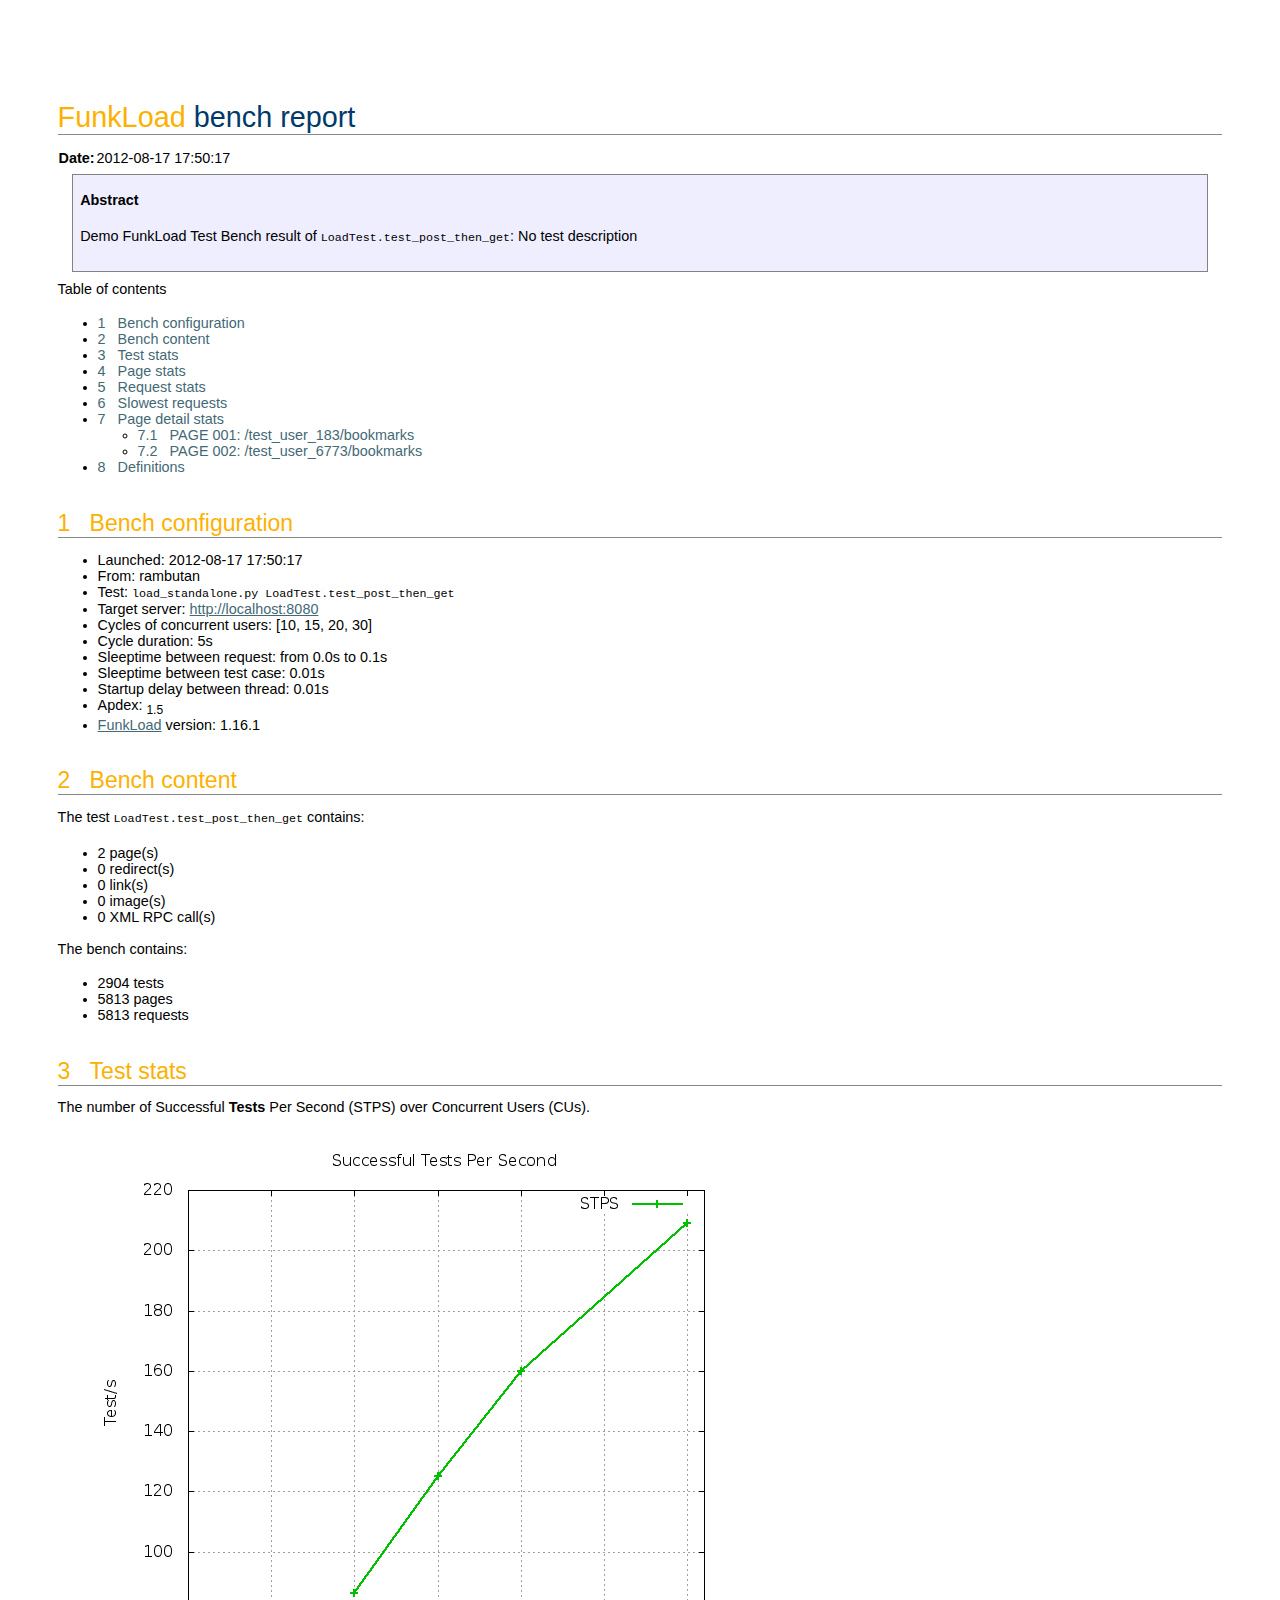
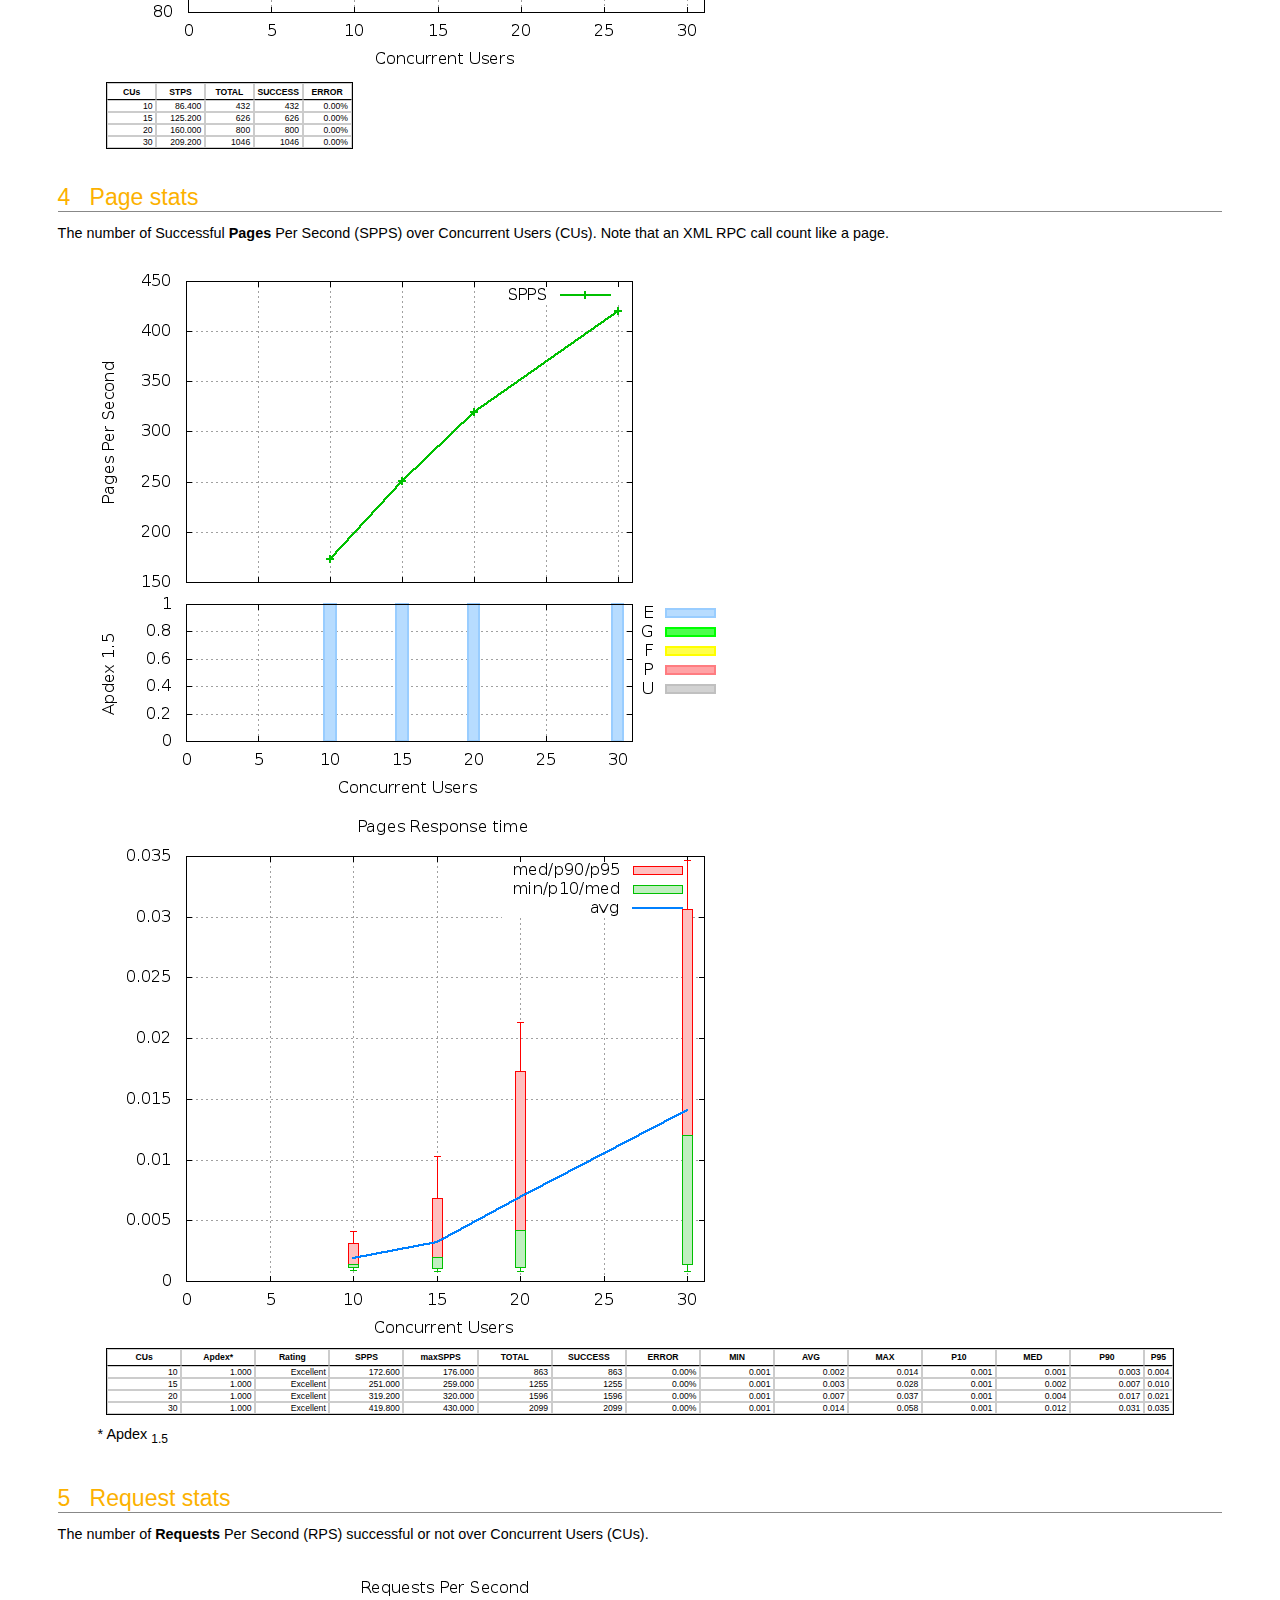
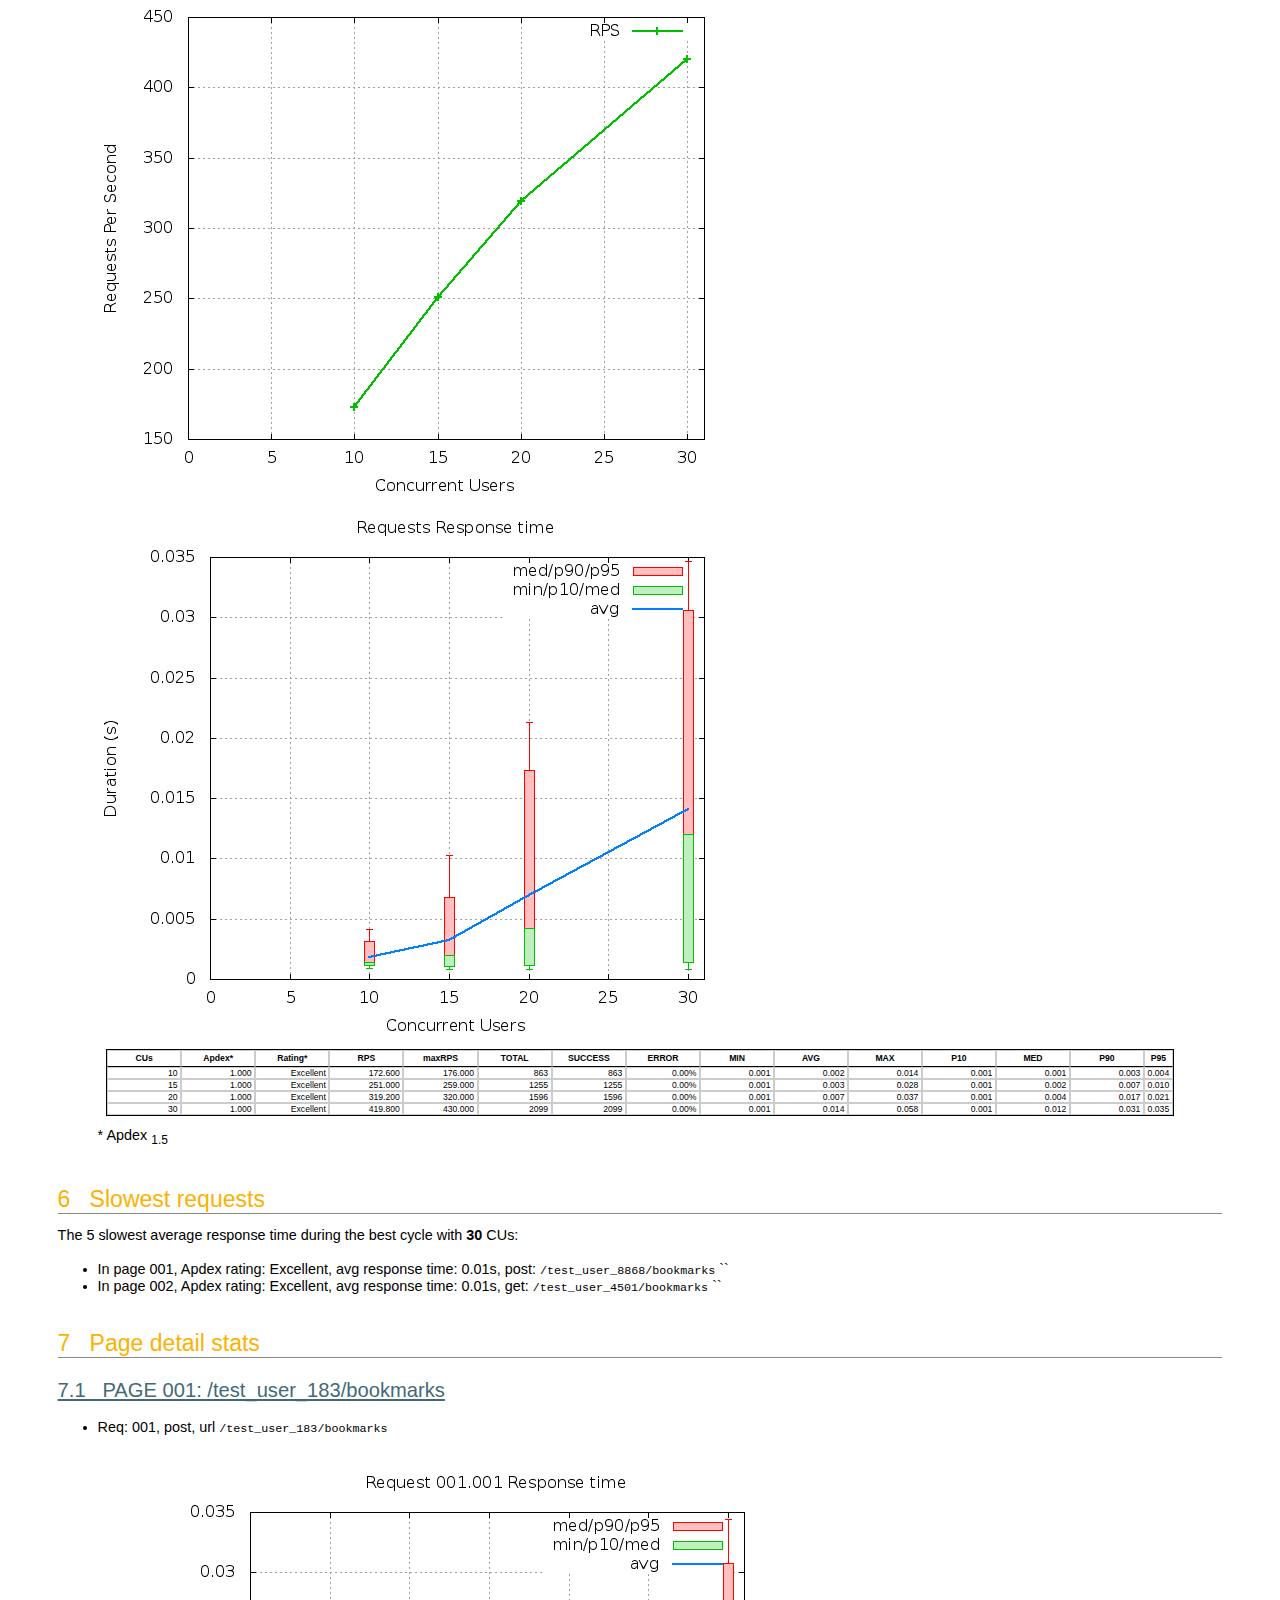
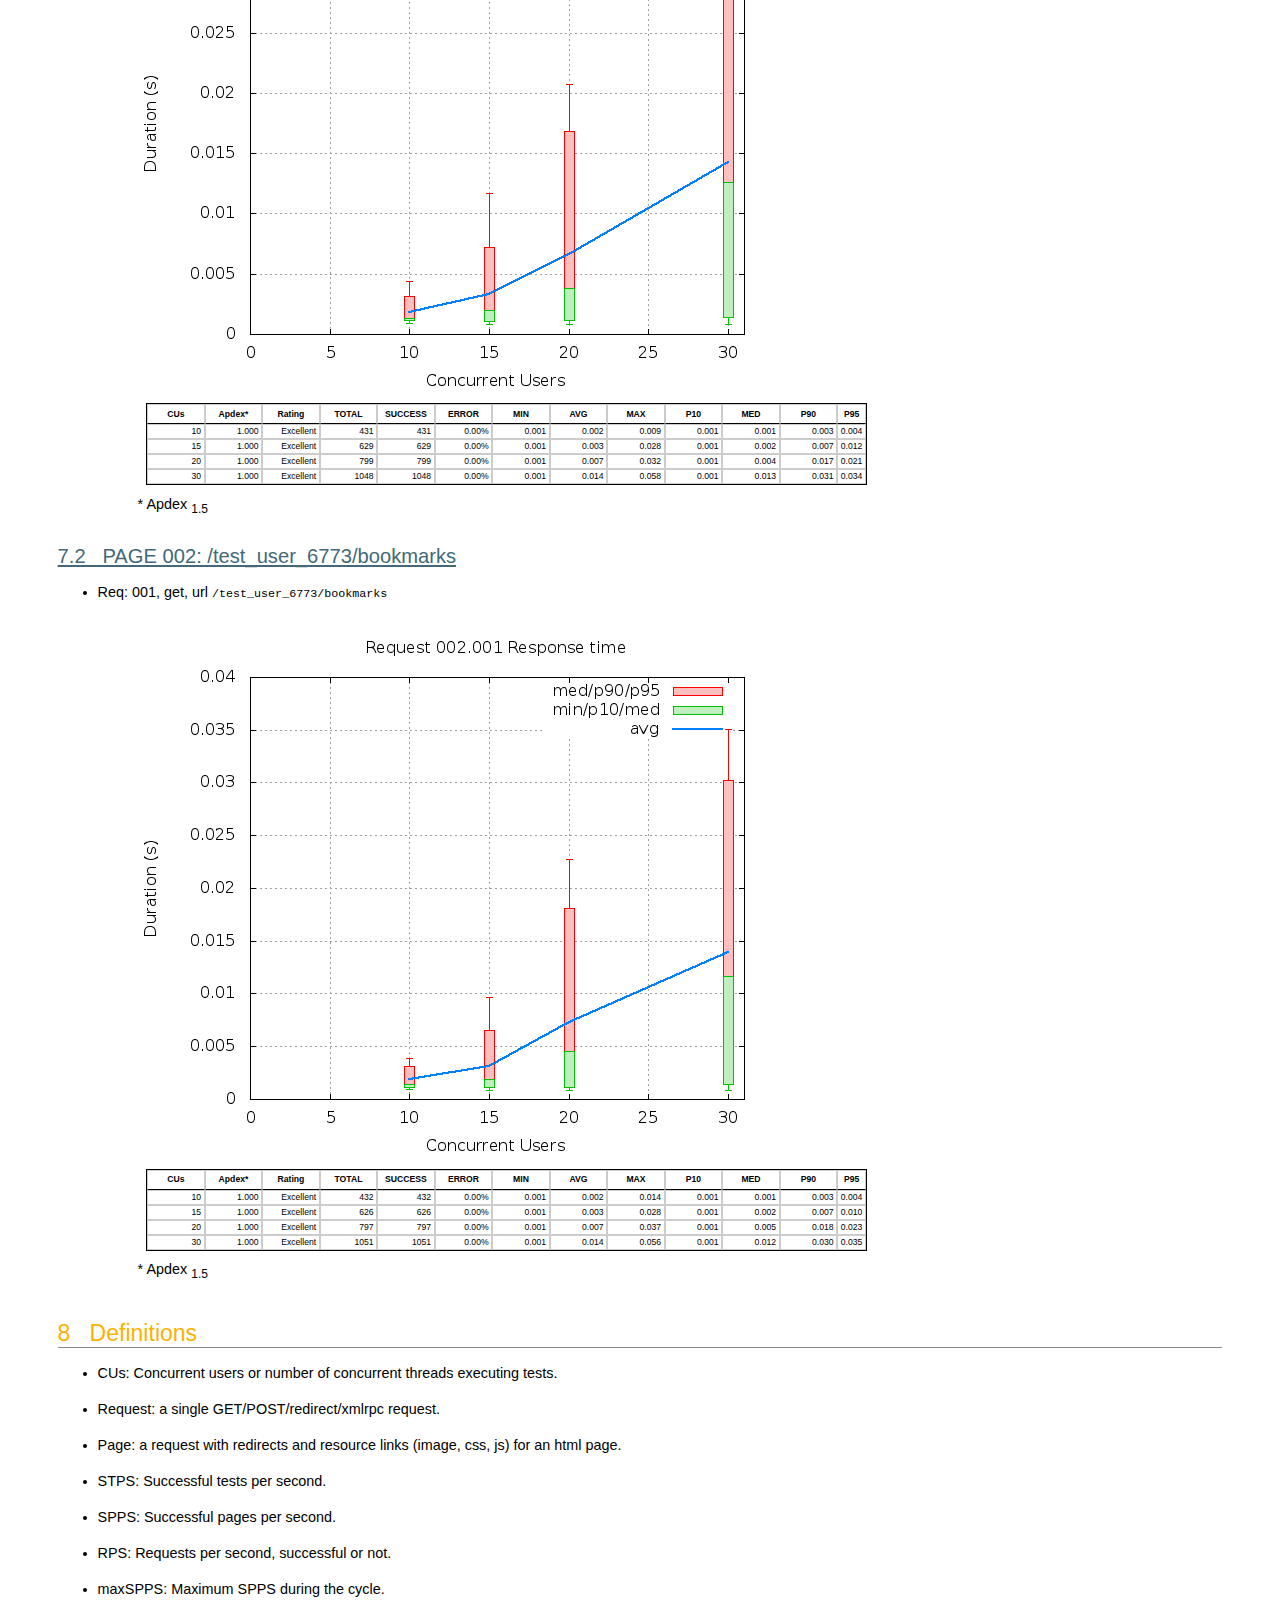
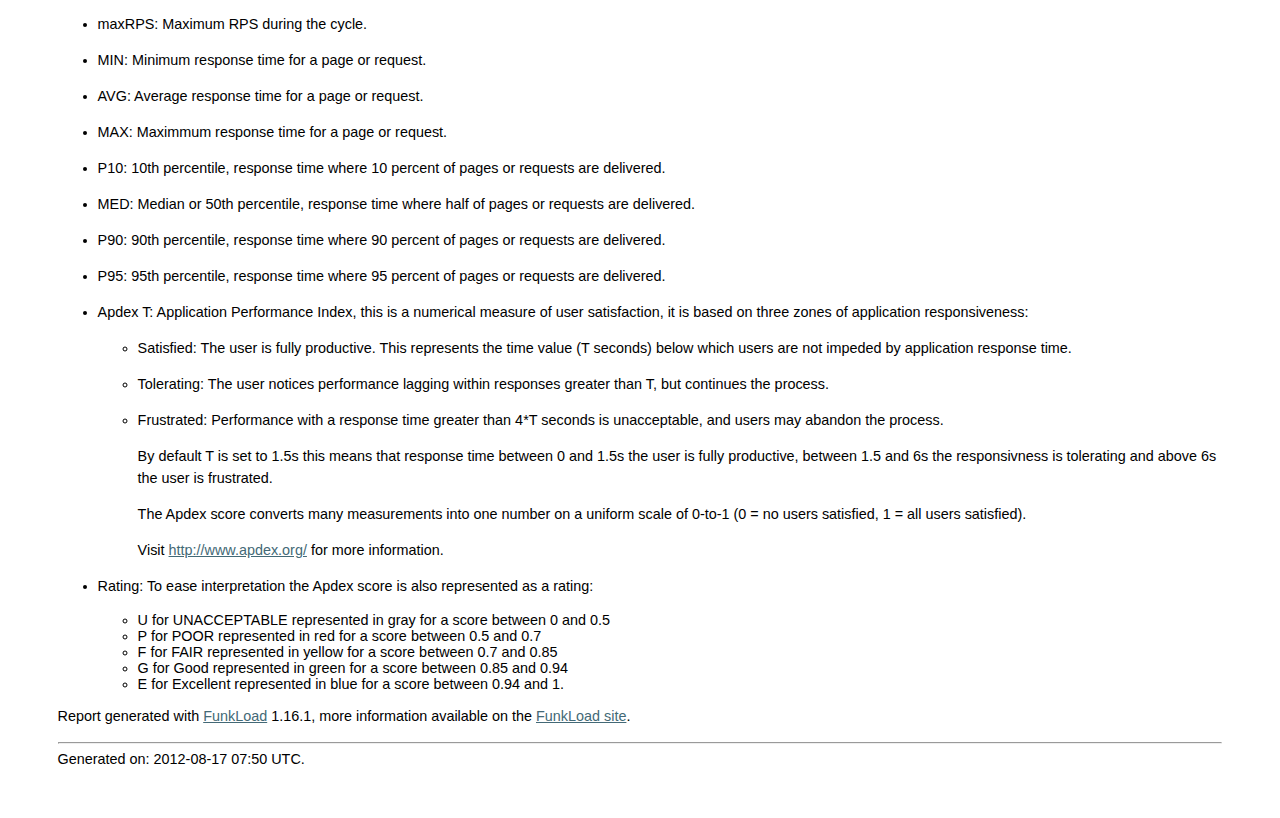
<file: resources/funkload-reports/test_post_then_get-20120817T175017/index.html>
<?xml version="1.0" encoding="utf-8" ?>
<!DOCTYPE html PUBLIC "-//W3C//DTD XHTML 1.0 Transitional//EN" "http://www.w3.org/TR/xhtml1/DTD/xhtml1-transitional.dtd">
<html xmlns="http://www.w3.org/1999/xhtml" xml:lang="en" lang="en">
<head>
<meta http-equiv="Content-Type" content="text/html; charset=utf-8" />
<meta name="generator" content="Docutils 0.9.1: http://docutils.sourceforge.net/" />
<title>FunkLoad bench report</title>
<meta name="date" content="2012-08-17 17:50:17" />
<style type="text/css">

/* funkload doc css */
/* $Id: nuxeo_doc.css 21596 2005-02-15 10:01:33Z bdelbosc $ */

body {
  font: 90% 'Lucida Grande', Verdana, Geneva, Lucida, Arial, Helvetica, sans-serif;
  background: #ffffff;
  color: black;
  margin: 2em;
  padding: 2em;
}

a[href] {
  color: #436976;
  background-color: transparent;
}

h1 a[href] {
  text-decoration: none;
  color: #fcb100;
  background-color: transparent;
}

a.strong {
  font-weight: bold;
}

img {
  margin: 0;
  border: 0;
}

p {
  margin: 0.5em 0 1em 0;
  line-height: 1.5em;
}
p a {
  text-decoration: underline;
}
p a:visited {
  color: purple;
  background-color: transparent;
}
p a:active {
  color: red;
  background-color: transparent;
}
a:hover {
  text-decoration: none;
}
p img {
  border: 0;
  margin: 0;
}

h1, h2, h3, h4, h5, h6 {
  color: #003a6b;
  background-color: transparent;
  font: 100% 'Lucida Grande', Verdana, Geneva, Lucida, Arial, Helvetica, sans-serif;
  margin: 0;
  padding-top: 0.5em;
}

h1 {
  font-size: 160%;
  margin-bottom: 0.5em;
  border-bottom: 1px solid #888;
  margin-top: 1em;
}

h1.title {
  font-size: 200%;
}

h2 {
  font-size: 140%;
  margin-bottom: 0.5em;
}
h3 {
  font-size: 120%;
  margin-bottom: 0.5em;
}
h4 {
  font-size: 110%;
  font-weight: bold;
}
h5 {
  font-size: 100%;
  font-weight: bold;
}
h6 {
  font-size: 80%;
  font-weight: bold;
}

ul a, ol a {
  text-decoration: underline;
}

dt {
  font-weight: bold;
}
dt a {
  text-decoration: none;
}

dd {
  line-height: 1.5em;
  margin-bottom: 1em;
}

legend {
  background: #ffffff;
  padding: 0.5em;
}

form {
  margin: 0;
}


dl.form {
  margin: 0;
  padding: 1em;
}

dl.form dt {
  width: 30%;
  float: left;
  margin: 0;
  padding: 0 0.5em 0.5em 0;
  text-align: right;
}

input {
  font: 100% 'Lucida Grande', Verdana, Geneva, Lucida, Arial, Helvetica, sans-serif;
  color: black;
  background-color: white;
  vertical-align: middle;
}

abbr, acronym, .explain {
  color: black;
  background-color: transparent;
}

q, blockquote {
}

code, pre {
  font-family: monospace;
  font-size: 1.2em;
  display: block;
  padding: 10px;
  border: 1px solid #838183;
  background-color: #eee;
  color: #000;
  overflow: auto;
  margin: 0.5em 1em;
}

table.docutils {
  border: 1px solid black;
  font-size: 0.6em;
  border-spacing: 0;
  padding: 0;
  margin: 1em;
}

table.docutils td {
  border: 1px solid #CCC;
  text-align: right;
  padding: 0 0.3em;
  margin: 0;
}

table.docutils tr {
 padding: 0;
 margin: 0;
}

table.docutils th {
  border: 1px solid #CCC;
  border-bottom: 1px solid black;
  padding: 0.3em;
  font-weight: bold;
  margin: 0;
}

table.docutils td p, table.docutils th p {
  margin: 0;
  padding: 0;
}

table.docutils th.field-name {
  border: 1px solid #CCC;
}

div.abstract {
  padding: 0.5em;
  background-color: #eef;
  border: 1px solid #838183;
  margin: 0.5em 1em;
}

div.abstract {
  padding: 0.5em;
  background-color: #eef;
  border: 1px solid #838183;
  margin: 0.5em 1em;
}

div.warning, div.note {
  padding: 0.5em;
  background-color: #fee;
  border: 1px solid #838183;
  margin: 0.5em 1em;
}

div.warning p.admonition-title {
  color: red ;
  font-weight: bold ;
}

div.abstract p.topic-title {
  font-weight: bold
}


th.field-name {
  font-weight: bold;
  font-size: 1.5em;
}

td.field-body {
  font-size: 1.5em;
}

tr.field {
  border: none;
}


div.contents p.first a {
  font-size: 150%;
  border-bottom: 1px solid #888;
  color: #fcb100;
}

div.contents a  { text-decoration: none }

pre.address {
  display: inline;
  border: none;
  padding: 0;
  margin: 0;
}


</style>
</head>
<body>
<div class="document" id="funkload-bench-report">
<h1 class="title"><a class="reference external" href="http://funkload.nuxeo.org/">FunkLoad</a> bench report</h1>
<table class="docinfo" frame="void" rules="none">
<col class="docinfo-name" />
<col class="docinfo-content" />
<tbody valign="top">
<tr><th class="docinfo-name">Date:</th>
<td>2012-08-17 17:50:17</td></tr>
</tbody>
</table>
<div class="abstract topic">
<p class="topic-title first">Abstract</p>
<p>Demo FunkLoad Test
Bench result of <tt class="docutils literal">LoadTest.test_post_then_get</tt>:
No test description</p>
</div>
<div class="contents topic" id="table-of-contents">
<p class="topic-title first">Table of contents</p>
<ul class="auto-toc simple">
<li><a class="reference internal" href="#bench-configuration" id="id1">1&nbsp;&nbsp;&nbsp;Bench configuration</a></li>
<li><a class="reference internal" href="#bench-content" id="id2">2&nbsp;&nbsp;&nbsp;Bench content</a></li>
<li><a class="reference internal" href="#test-stats" id="id3">3&nbsp;&nbsp;&nbsp;Test stats</a></li>
<li><a class="reference internal" href="#page-stats" id="id4">4&nbsp;&nbsp;&nbsp;Page stats</a></li>
<li><a class="reference internal" href="#request-stats" id="id5">5&nbsp;&nbsp;&nbsp;Request stats</a></li>
<li><a class="reference internal" href="#slowest-requests" id="id6">6&nbsp;&nbsp;&nbsp;Slowest requests</a></li>
<li><a class="reference internal" href="#page-detail-stats" id="id7">7&nbsp;&nbsp;&nbsp;Page detail stats</a><ul class="auto-toc">
<li><a class="reference internal" href="#page-001-test-user-183-bookmarks" id="id8">7.1&nbsp;&nbsp;&nbsp;PAGE 001: /test_user_183/bookmarks</a></li>
<li><a class="reference internal" href="#page-002-test-user-6773-bookmarks" id="id9">7.2&nbsp;&nbsp;&nbsp;PAGE 002: /test_user_6773/bookmarks</a></li>
</ul>
</li>
<li><a class="reference internal" href="#definitions" id="id10">8&nbsp;&nbsp;&nbsp;Definitions</a></li>
</ul>
</div>
<div class="section" id="bench-configuration">
<h1><a class="toc-backref" href="#id1">1&nbsp;&nbsp;&nbsp;Bench configuration</a></h1>
<ul class="simple">
<li>Launched: 2012-08-17 17:50:17</li>
<li>From: rambutan</li>
<li>Test: <tt class="docutils literal">load_standalone.py LoadTest.test_post_then_get</tt></li>
<li>Target server: <a class="reference external" href="http://localhost:8080">http://localhost:8080</a></li>
<li>Cycles of concurrent users: [10, 15, 20, 30]</li>
<li>Cycle duration: 5s</li>
<li>Sleeptime between request: from 0.0s to 0.1s</li>
<li>Sleeptime between test case: 0.01s</li>
<li>Startup delay between thread: 0.01s</li>
<li>Apdex: <sub>1.5</sub></li>
<li><a class="reference external" href="http://funkload.nuxeo.org/">FunkLoad</a> version: 1.16.1</li>
</ul>
</div>
<div class="section" id="bench-content">
<h1><a class="toc-backref" href="#id2">2&nbsp;&nbsp;&nbsp;Bench content</a></h1>
<p>The test <tt class="docutils literal">LoadTest.test_post_then_get</tt> contains:</p>
<ul class="simple">
<li>2 page(s)</li>
<li>0 redirect(s)</li>
<li>0 link(s)</li>
<li>0 image(s)</li>
<li>0 XML RPC call(s)</li>
</ul>
<p>The bench contains:</p>
<ul class="simple">
<li>2904 tests</li>
<li>5813 pages</li>
<li>5813 requests</li>
</ul>
</div>
<div class="section" id="test-stats">
<h1><a class="toc-backref" href="#id3">3&nbsp;&nbsp;&nbsp;Test stats</a></h1>
<p>The number of Successful <strong>Tests</strong> Per Second (STPS) over Concurrent Users (CUs).</p>
<blockquote>
<img alt="tests.png" src="tests.png" />
<table border="1" class="docutils">
<colgroup>
<col width="20%" />
<col width="20%" />
<col width="20%" />
<col width="20%" />
<col width="20%" />
</colgroup>
<thead valign="bottom">
<tr><th class="head">CUs</th>
<th class="head">STPS</th>
<th class="head">TOTAL</th>
<th class="head">SUCCESS</th>
<th class="head">ERROR</th>
</tr>
</thead>
<tbody valign="top">
<tr><td>10</td>
<td>86.400</td>
<td>432</td>
<td>432</td>
<td>0.00%</td>
</tr>
<tr><td>15</td>
<td>125.200</td>
<td>626</td>
<td>626</td>
<td>0.00%</td>
</tr>
<tr><td>20</td>
<td>160.000</td>
<td>800</td>
<td>800</td>
<td>0.00%</td>
</tr>
<tr><td>30</td>
<td>209.200</td>
<td>1046</td>
<td>1046</td>
<td>0.00%</td>
</tr>
</tbody>
</table>
</blockquote>
</div>
<div class="section" id="page-stats">
<h1><a class="toc-backref" href="#id4">4&nbsp;&nbsp;&nbsp;Page stats</a></h1>
<p>The number of Successful <strong>Pages</strong> Per Second (SPPS) over Concurrent Users (CUs).
Note that an XML RPC call count like a page.</p>
<blockquote>
<img alt="pages_spps.png" src="pages_spps.png" />
<img alt="pages.png" src="pages.png" />
<table border="1" class="docutils">
<colgroup>
<col width="7%" />
<col width="7%" />
<col width="7%" />
<col width="7%" />
<col width="7%" />
<col width="7%" />
<col width="7%" />
<col width="7%" />
<col width="7%" />
<col width="7%" />
<col width="7%" />
<col width="7%" />
<col width="7%" />
<col width="7%" />
<col width="7%" />
</colgroup>
<thead valign="bottom">
<tr><th class="head">CUs</th>
<th class="head">Apdex*</th>
<th class="head">Rating</th>
<th class="head">SPPS</th>
<th class="head">maxSPPS</th>
<th class="head">TOTAL</th>
<th class="head">SUCCESS</th>
<th class="head">ERROR</th>
<th class="head">MIN</th>
<th class="head">AVG</th>
<th class="head">MAX</th>
<th class="head">P10</th>
<th class="head">MED</th>
<th class="head">P90</th>
<th class="head">P95</th>
</tr>
</thead>
<tbody valign="top">
<tr><td>10</td>
<td>1.000</td>
<td>Excellent</td>
<td>172.600</td>
<td>176.000</td>
<td>863</td>
<td>863</td>
<td>0.00%</td>
<td>0.001</td>
<td>0.002</td>
<td>0.014</td>
<td>0.001</td>
<td>0.001</td>
<td>0.003</td>
<td>0.004</td>
</tr>
<tr><td>15</td>
<td>1.000</td>
<td>Excellent</td>
<td>251.000</td>
<td>259.000</td>
<td>1255</td>
<td>1255</td>
<td>0.00%</td>
<td>0.001</td>
<td>0.003</td>
<td>0.028</td>
<td>0.001</td>
<td>0.002</td>
<td>0.007</td>
<td>0.010</td>
</tr>
<tr><td>20</td>
<td>1.000</td>
<td>Excellent</td>
<td>319.200</td>
<td>320.000</td>
<td>1596</td>
<td>1596</td>
<td>0.00%</td>
<td>0.001</td>
<td>0.007</td>
<td>0.037</td>
<td>0.001</td>
<td>0.004</td>
<td>0.017</td>
<td>0.021</td>
</tr>
<tr><td>30</td>
<td>1.000</td>
<td>Excellent</td>
<td>419.800</td>
<td>430.000</td>
<td>2099</td>
<td>2099</td>
<td>0.00%</td>
<td>0.001</td>
<td>0.014</td>
<td>0.058</td>
<td>0.001</td>
<td>0.012</td>
<td>0.031</td>
<td>0.035</td>
</tr>
</tbody>
</table>
<p>* Apdex <sub>1.5</sub></p>
</blockquote>
</div>
<div class="section" id="request-stats">
<h1><a class="toc-backref" href="#id5">5&nbsp;&nbsp;&nbsp;Request stats</a></h1>
<p>The number of <strong>Requests</strong> Per Second (RPS) successful or not over Concurrent Users (CUs).</p>
<blockquote>
<img alt="requests_rps.png" src="requests_rps.png" />
<img alt="requests.png" src="requests.png" />
<table border="1" class="docutils">
<colgroup>
<col width="7%" />
<col width="7%" />
<col width="7%" />
<col width="7%" />
<col width="7%" />
<col width="7%" />
<col width="7%" />
<col width="7%" />
<col width="7%" />
<col width="7%" />
<col width="7%" />
<col width="7%" />
<col width="7%" />
<col width="7%" />
<col width="7%" />
</colgroup>
<thead valign="bottom">
<tr><th class="head">CUs</th>
<th class="head">Apdex*</th>
<th class="head">Rating*</th>
<th class="head">RPS</th>
<th class="head">maxRPS</th>
<th class="head">TOTAL</th>
<th class="head">SUCCESS</th>
<th class="head">ERROR</th>
<th class="head">MIN</th>
<th class="head">AVG</th>
<th class="head">MAX</th>
<th class="head">P10</th>
<th class="head">MED</th>
<th class="head">P90</th>
<th class="head">P95</th>
</tr>
</thead>
<tbody valign="top">
<tr><td>10</td>
<td>1.000</td>
<td>Excellent</td>
<td>172.600</td>
<td>176.000</td>
<td>863</td>
<td>863</td>
<td>0.00%</td>
<td>0.001</td>
<td>0.002</td>
<td>0.014</td>
<td>0.001</td>
<td>0.001</td>
<td>0.003</td>
<td>0.004</td>
</tr>
<tr><td>15</td>
<td>1.000</td>
<td>Excellent</td>
<td>251.000</td>
<td>259.000</td>
<td>1255</td>
<td>1255</td>
<td>0.00%</td>
<td>0.001</td>
<td>0.003</td>
<td>0.028</td>
<td>0.001</td>
<td>0.002</td>
<td>0.007</td>
<td>0.010</td>
</tr>
<tr><td>20</td>
<td>1.000</td>
<td>Excellent</td>
<td>319.200</td>
<td>320.000</td>
<td>1596</td>
<td>1596</td>
<td>0.00%</td>
<td>0.001</td>
<td>0.007</td>
<td>0.037</td>
<td>0.001</td>
<td>0.004</td>
<td>0.017</td>
<td>0.021</td>
</tr>
<tr><td>30</td>
<td>1.000</td>
<td>Excellent</td>
<td>419.800</td>
<td>430.000</td>
<td>2099</td>
<td>2099</td>
<td>0.00%</td>
<td>0.001</td>
<td>0.014</td>
<td>0.058</td>
<td>0.001</td>
<td>0.012</td>
<td>0.031</td>
<td>0.035</td>
</tr>
</tbody>
</table>
<p>* Apdex <sub>1.5</sub></p>
</blockquote>
</div>
<div class="section" id="slowest-requests">
<h1><a class="toc-backref" href="#id6">6&nbsp;&nbsp;&nbsp;Slowest requests</a></h1>
<p>The 5 slowest average response time during the best cycle with <strong>30</strong> CUs:</p>
<ul class="simple">
<li>In page 001, Apdex rating: Excellent, avg response time: 0.01s, post: <tt class="docutils literal">/test_user_8868/bookmarks</tt>
``</li>
<li>In page 002, Apdex rating: Excellent, avg response time: 0.01s, get: <tt class="docutils literal">/test_user_4501/bookmarks</tt>
``</li>
</ul>
</div>
<div class="section" id="page-detail-stats">
<h1><a class="toc-backref" href="#id7">7&nbsp;&nbsp;&nbsp;Page detail stats</a></h1>
<div class="section" id="page-001-test-user-183-bookmarks">
<h2><a class="toc-backref" href="#id8">7.1&nbsp;&nbsp;&nbsp;PAGE 001: /test_user_183/bookmarks</a></h2>
<ul>
<li><p class="first">Req: 001, post, url <tt class="docutils literal">/test_user_183/bookmarks</tt></p>
<blockquote>
<img alt="request_001.001.png" src="request_001.001.png" />
<table border="1" class="docutils">
<colgroup>
<col width="8%" />
<col width="8%" />
<col width="8%" />
<col width="8%" />
<col width="8%" />
<col width="8%" />
<col width="8%" />
<col width="8%" />
<col width="8%" />
<col width="8%" />
<col width="8%" />
<col width="8%" />
<col width="8%" />
</colgroup>
<thead valign="bottom">
<tr><th class="head"><p class="first last">CUs</p>
</th>
<th class="head"><p class="first last">Apdex*</p>
</th>
<th class="head"><p class="first last">Rating</p>
</th>
<th class="head"><p class="first last">TOTAL</p>
</th>
<th class="head"><p class="first last">SUCCESS</p>
</th>
<th class="head"><p class="first last">ERROR</p>
</th>
<th class="head"><p class="first last">MIN</p>
</th>
<th class="head"><p class="first last">AVG</p>
</th>
<th class="head"><p class="first last">MAX</p>
</th>
<th class="head"><p class="first last">P10</p>
</th>
<th class="head"><p class="first last">MED</p>
</th>
<th class="head"><p class="first last">P90</p>
</th>
<th class="head"><p class="first last">P95</p>
</th>
</tr>
</thead>
<tbody valign="top">
<tr><td><p class="first last">10</p>
</td>
<td><p class="first last">1.000</p>
</td>
<td><p class="first last">Excellent</p>
</td>
<td><p class="first last">431</p>
</td>
<td><p class="first last">431</p>
</td>
<td><p class="first last">0.00%</p>
</td>
<td><p class="first last">0.001</p>
</td>
<td><p class="first last">0.002</p>
</td>
<td><p class="first last">0.009</p>
</td>
<td><p class="first last">0.001</p>
</td>
<td><p class="first last">0.001</p>
</td>
<td><p class="first last">0.003</p>
</td>
<td><p class="first last">0.004</p>
</td>
</tr>
<tr><td><p class="first last">15</p>
</td>
<td><p class="first last">1.000</p>
</td>
<td><p class="first last">Excellent</p>
</td>
<td><p class="first last">629</p>
</td>
<td><p class="first last">629</p>
</td>
<td><p class="first last">0.00%</p>
</td>
<td><p class="first last">0.001</p>
</td>
<td><p class="first last">0.003</p>
</td>
<td><p class="first last">0.028</p>
</td>
<td><p class="first last">0.001</p>
</td>
<td><p class="first last">0.002</p>
</td>
<td><p class="first last">0.007</p>
</td>
<td><p class="first last">0.012</p>
</td>
</tr>
<tr><td><p class="first last">20</p>
</td>
<td><p class="first last">1.000</p>
</td>
<td><p class="first last">Excellent</p>
</td>
<td><p class="first last">799</p>
</td>
<td><p class="first last">799</p>
</td>
<td><p class="first last">0.00%</p>
</td>
<td><p class="first last">0.001</p>
</td>
<td><p class="first last">0.007</p>
</td>
<td><p class="first last">0.032</p>
</td>
<td><p class="first last">0.001</p>
</td>
<td><p class="first last">0.004</p>
</td>
<td><p class="first last">0.017</p>
</td>
<td><p class="first last">0.021</p>
</td>
</tr>
<tr><td><p class="first last">30</p>
</td>
<td><p class="first last">1.000</p>
</td>
<td><p class="first last">Excellent</p>
</td>
<td><p class="first last">1048</p>
</td>
<td><p class="first last">1048</p>
</td>
<td><p class="first last">0.00%</p>
</td>
<td><p class="first last">0.001</p>
</td>
<td><p class="first last">0.014</p>
</td>
<td><p class="first last">0.058</p>
</td>
<td><p class="first last">0.001</p>
</td>
<td><p class="first last">0.013</p>
</td>
<td><p class="first last">0.031</p>
</td>
<td><p class="first last">0.034</p>
</td>
</tr>
</tbody>
</table>
<p>* Apdex <sub>1.5</sub></p>
</blockquote>
</li>
</ul>
</div>
<div class="section" id="page-002-test-user-6773-bookmarks">
<h2><a class="toc-backref" href="#id9">7.2&nbsp;&nbsp;&nbsp;PAGE 002: /test_user_6773/bookmarks</a></h2>
<ul>
<li><p class="first">Req: 001, get, url <tt class="docutils literal">/test_user_6773/bookmarks</tt></p>
<blockquote>
<img alt="request_002.001.png" src="request_002.001.png" />
<table border="1" class="docutils">
<colgroup>
<col width="8%" />
<col width="8%" />
<col width="8%" />
<col width="8%" />
<col width="8%" />
<col width="8%" />
<col width="8%" />
<col width="8%" />
<col width="8%" />
<col width="8%" />
<col width="8%" />
<col width="8%" />
<col width="8%" />
</colgroup>
<thead valign="bottom">
<tr><th class="head"><p class="first last">CUs</p>
</th>
<th class="head"><p class="first last">Apdex*</p>
</th>
<th class="head"><p class="first last">Rating</p>
</th>
<th class="head"><p class="first last">TOTAL</p>
</th>
<th class="head"><p class="first last">SUCCESS</p>
</th>
<th class="head"><p class="first last">ERROR</p>
</th>
<th class="head"><p class="first last">MIN</p>
</th>
<th class="head"><p class="first last">AVG</p>
</th>
<th class="head"><p class="first last">MAX</p>
</th>
<th class="head"><p class="first last">P10</p>
</th>
<th class="head"><p class="first last">MED</p>
</th>
<th class="head"><p class="first last">P90</p>
</th>
<th class="head"><p class="first last">P95</p>
</th>
</tr>
</thead>
<tbody valign="top">
<tr><td><p class="first last">10</p>
</td>
<td><p class="first last">1.000</p>
</td>
<td><p class="first last">Excellent</p>
</td>
<td><p class="first last">432</p>
</td>
<td><p class="first last">432</p>
</td>
<td><p class="first last">0.00%</p>
</td>
<td><p class="first last">0.001</p>
</td>
<td><p class="first last">0.002</p>
</td>
<td><p class="first last">0.014</p>
</td>
<td><p class="first last">0.001</p>
</td>
<td><p class="first last">0.001</p>
</td>
<td><p class="first last">0.003</p>
</td>
<td><p class="first last">0.004</p>
</td>
</tr>
<tr><td><p class="first last">15</p>
</td>
<td><p class="first last">1.000</p>
</td>
<td><p class="first last">Excellent</p>
</td>
<td><p class="first last">626</p>
</td>
<td><p class="first last">626</p>
</td>
<td><p class="first last">0.00%</p>
</td>
<td><p class="first last">0.001</p>
</td>
<td><p class="first last">0.003</p>
</td>
<td><p class="first last">0.028</p>
</td>
<td><p class="first last">0.001</p>
</td>
<td><p class="first last">0.002</p>
</td>
<td><p class="first last">0.007</p>
</td>
<td><p class="first last">0.010</p>
</td>
</tr>
<tr><td><p class="first last">20</p>
</td>
<td><p class="first last">1.000</p>
</td>
<td><p class="first last">Excellent</p>
</td>
<td><p class="first last">797</p>
</td>
<td><p class="first last">797</p>
</td>
<td><p class="first last">0.00%</p>
</td>
<td><p class="first last">0.001</p>
</td>
<td><p class="first last">0.007</p>
</td>
<td><p class="first last">0.037</p>
</td>
<td><p class="first last">0.001</p>
</td>
<td><p class="first last">0.005</p>
</td>
<td><p class="first last">0.018</p>
</td>
<td><p class="first last">0.023</p>
</td>
</tr>
<tr><td><p class="first last">30</p>
</td>
<td><p class="first last">1.000</p>
</td>
<td><p class="first last">Excellent</p>
</td>
<td><p class="first last">1051</p>
</td>
<td><p class="first last">1051</p>
</td>
<td><p class="first last">0.00%</p>
</td>
<td><p class="first last">0.001</p>
</td>
<td><p class="first last">0.014</p>
</td>
<td><p class="first last">0.056</p>
</td>
<td><p class="first last">0.001</p>
</td>
<td><p class="first last">0.012</p>
</td>
<td><p class="first last">0.030</p>
</td>
<td><p class="first last">0.035</p>
</td>
</tr>
</tbody>
</table>
<p>* Apdex <sub>1.5</sub></p>
</blockquote>
</li>
</ul>
</div>
</div>
<div class="section" id="definitions">
<h1><a class="toc-backref" href="#id10">8&nbsp;&nbsp;&nbsp;Definitions</a></h1>
<ul>
<li><p class="first">CUs: Concurrent users or number of concurrent threads executing tests.</p>
</li>
<li><p class="first">Request: a single GET/POST/redirect/xmlrpc request.</p>
</li>
<li><p class="first">Page: a request with redirects and resource links (image, css, js) for an html page.</p>
</li>
<li><p class="first">STPS: Successful tests per second.</p>
</li>
<li><p class="first">SPPS: Successful pages per second.</p>
</li>
<li><p class="first">RPS: Requests per second, successful or not.</p>
</li>
<li><p class="first">maxSPPS: Maximum SPPS during the cycle.</p>
</li>
<li><p class="first">maxRPS: Maximum RPS during the cycle.</p>
</li>
<li><p class="first">MIN: Minimum response time for a page or request.</p>
</li>
<li><p class="first">AVG: Average response time for a page or request.</p>
</li>
<li><p class="first">MAX: Maximmum response time for a page or request.</p>
</li>
<li><p class="first">P10: 10th percentile, response time where 10 percent of pages or requests are delivered.</p>
</li>
<li><p class="first">MED: Median or 50th percentile, response time where half of pages or requests are delivered.</p>
</li>
<li><p class="first">P90: 90th percentile, response time where 90 percent of pages or requests are delivered.</p>
</li>
<li><p class="first">P95: 95th percentile, response time where 95 percent of pages or requests are delivered.</p>
</li>
<li><p class="first">Apdex T: Application Performance Index,
this is a numerical measure of user satisfaction, it is based
on three zones of application responsiveness:</p>
<ul>
<li><p class="first">Satisfied: The user is fully productive. This represents the
time value (T seconds) below which users are not impeded by
application response time.</p>
</li>
<li><p class="first">Tolerating: The user notices performance lagging within
responses greater than T, but continues the process.</p>
</li>
<li><p class="first">Frustrated: Performance with a response time greater than 4*T
seconds is unacceptable, and users may abandon the process.</p>
<p>By default T is set to 1.5s this means that response time between 0
and 1.5s the user is fully productive, between 1.5 and 6s the
responsivness is tolerating and above 6s the user is frustrated.</p>
<p>The Apdex score converts many measurements into one number on a
uniform scale of 0-to-1 (0 = no users satisfied, 1 = all users
satisfied).</p>
<p>Visit <a class="reference external" href="http://www.apdex.org/">http://www.apdex.org/</a> for more information.</p>
</li>
</ul>
</li>
<li><p class="first">Rating: To ease interpretation the Apdex
score is also represented as a rating:</p>
<ul class="simple">
<li>U for UNACCEPTABLE represented in gray for a score between 0 and 0.5</li>
<li>P for POOR represented in red for a score between 0.5 and 0.7</li>
<li>F for FAIR represented in yellow for a score between 0.7 and 0.85</li>
<li>G for Good represented in green for a score between 0.85 and 0.94</li>
<li>E for Excellent represented in blue for a score between 0.94 and 1.</li>
</ul>
</li>
</ul>
<p>Report generated with <a class="reference external" href="http://funkload.nuxeo.org/">FunkLoad</a> 1.16.1, more information available on the <a class="reference external" href="http://funkload.nuxeo.org/#benching">FunkLoad site</a>.</p>
</div>
</div>
<div class="footer">
<hr class="footer" />
Generated on: 2012-08-17 07:50 UTC.

</div>
</body>
</html>
</file>
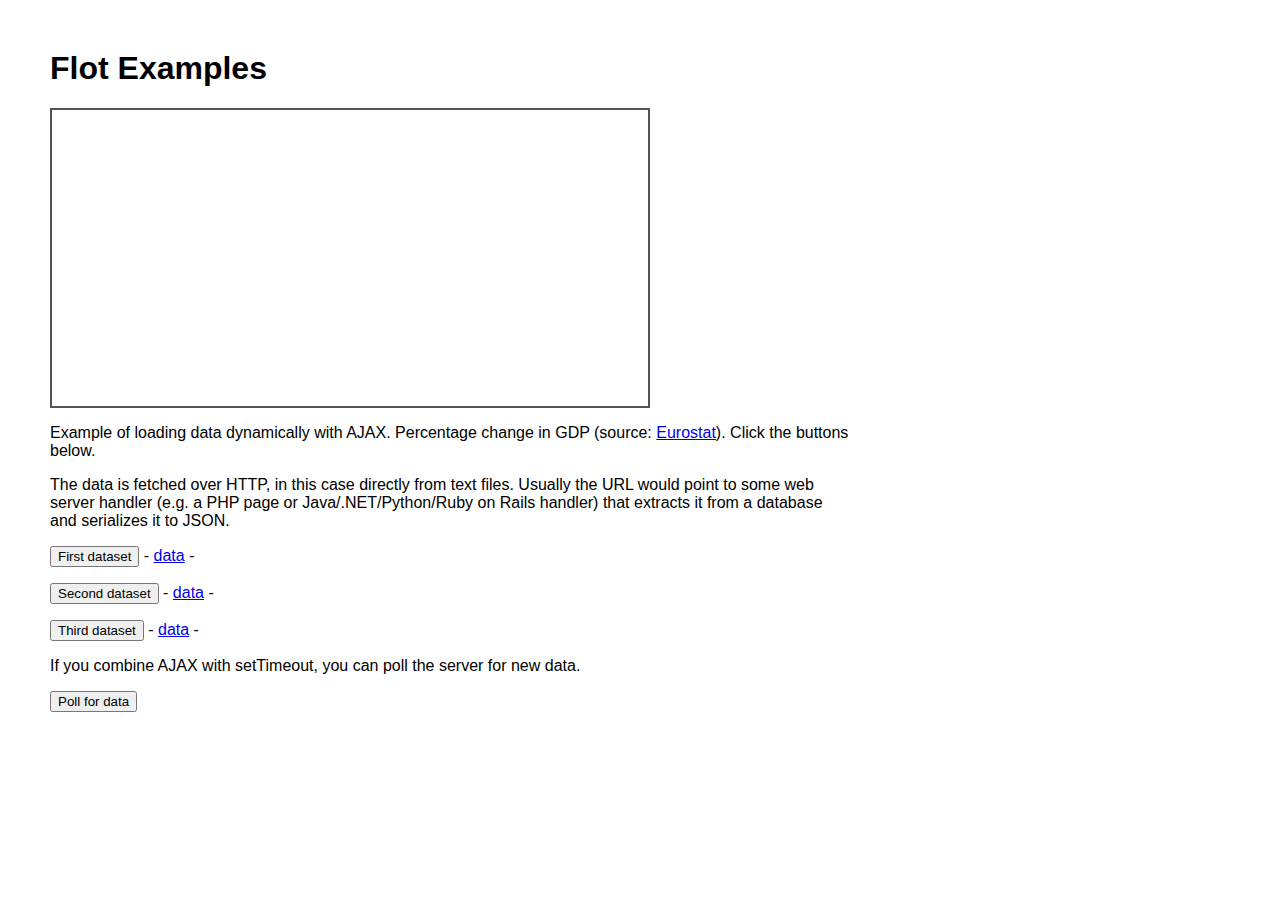
<file: resources/flot/examples/ajax.html>
<!DOCTYPE HTML PUBLIC "-//W3C//DTD HTML 4.01 Transitional//EN" "http://www.w3.org/TR/html4/loose.dtd">
<html>
 <head>
    <meta http-equiv="Content-Type" content="text/html; charset=utf-8">
    <title>Flot Examples</title>
    <link href="layout.css" rel="stylesheet" type="text/css">
    <!--[if lte IE 8]><script language="javascript" type="text/javascript" src="../excanvas.min.js"></script><![endif]-->
    <script language="javascript" type="text/javascript" src="../jquery.js"></script>
    <script language="javascript" type="text/javascript" src="../jquery.flot.js"></script>
 </head>
    <body>
    <h1>Flot Examples</h1>

    <div id="placeholder" style="width:600px;height:300px;"></div>

    <p>Example of loading data dynamically with AJAX. Percentage change in GDP (source: <a href="http://epp.eurostat.ec.europa.eu/tgm/table.do?tab=table&init=1&plugin=1&language=en&pcode=tsieb020">Eurostat</a>). Click the buttons below.</p>

    <p>The data is fetched over HTTP, in this case directly from text
    files. Usually the URL would point to some web server handler
    (e.g. a PHP page or Java/.NET/Python/Ruby on Rails handler) that
    extracts it from a database and serializes it to JSON.</p>

    <p>
      <input class="fetchSeries" type="button" value="First dataset"> -
      <a href="data-eu-gdp-growth.json">data</a> -
      <span></span>
    </p>

    <p>
      <input class="fetchSeries" type="button" value="Second dataset"> -
      <a href="data-japan-gdp-growth.json">data</a> -
      <span></span>
    </p>

    <p>
      <input class="fetchSeries" type="button" value="Third dataset"> -
      <a href="data-usa-gdp-growth.json">data</a> -
      <span></span>
    </p>

    <p>If you combine AJAX with setTimeout, you can poll the server
       for new data.</p>

    <p>
      <input class="dataUpdate" type="button" value="Poll for data">
    </p>

<script type="text/javascript">
$(function () {
    var options = {
        lines: { show: true },
        points: { show: true },
        xaxis: { tickDecimals: 0, tickSize: 1 }
    };
    var data = [];
    var placeholder = $("#placeholder");
    
    $.plot(placeholder, data, options);

    
    // fetch one series, adding to what we got
    var alreadyFetched = {};
    
    $("input.fetchSeries").click(function () {
        var button = $(this);
        
        // find the URL in the link right next to us 
        var dataurl = button.siblings('a').attr('href');

        // then fetch the data with jQuery
        function onDataReceived(series) {
            // extract the first coordinate pair so you can see that
            // data is now an ordinary Javascript object
            var firstcoordinate = '(' + series.data[0][0] + ', ' + series.data[0][1] + ')';

            button.siblings('span').text('Fetched ' + series.label + ', first point: ' + firstcoordinate);

            // let's add it to our current data
            if (!alreadyFetched[series.label]) {
                alreadyFetched[series.label] = true;
                data.push(series);
            }
            
            // and plot all we got
            $.plot(placeholder, data, options);
         }
        
        $.ajax({
            url: dataurl,
            method: 'GET',
            dataType: 'json',
            success: onDataReceived
        });
    });


    // initiate a recurring data update
    $("input.dataUpdate").click(function () {
        // reset data
        data = [];
        alreadyFetched = {};
        
        $.plot(placeholder, data, options);

        var iteration = 0;
        
        function fetchData() {
            ++iteration;

            function onDataReceived(series) {
                // we get all the data in one go, if we only got partial
                // data, we could merge it with what we already got
                data = [ series ];
                
                $.plot($("#placeholder"), data, options);
            }
        
            $.ajax({
                // usually, we'll just call the same URL, a script
                // connected to a database, but in this case we only
                // have static example files so we need to modify the
                // URL
                url: "data-eu-gdp-growth-" + iteration + ".json",
                method: 'GET',
                dataType: 'json',
                success: onDataReceived
            });
            
            if (iteration < 5)
                setTimeout(fetchData, 1000);
            else {
                data = [];
                alreadyFetched = {};
            }
        }

        setTimeout(fetchData, 1000);
    });
});
</script>

 </body>
</html>
</file>
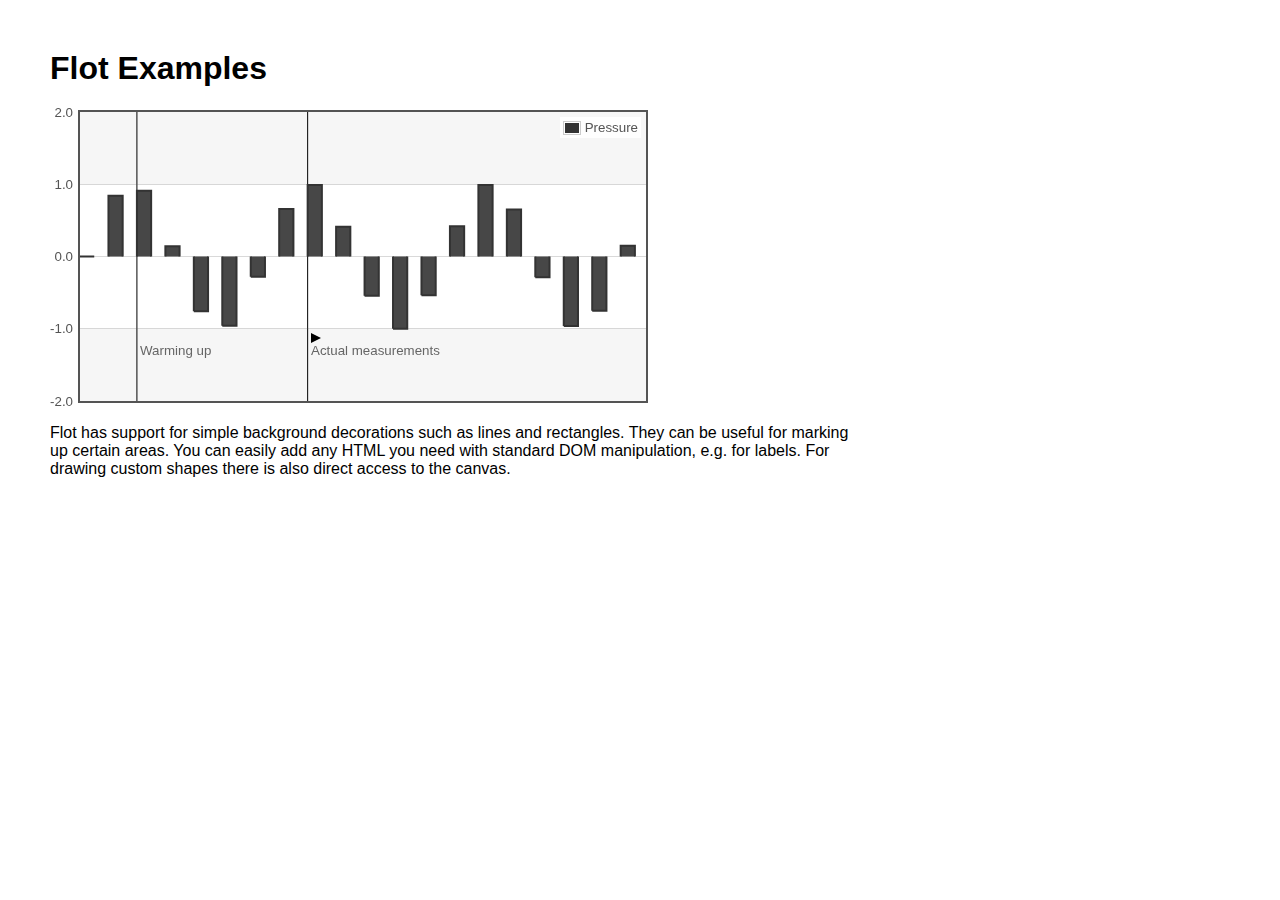
<file: resources/flot/examples/annotating.html>
<!DOCTYPE HTML PUBLIC "-//W3C//DTD HTML 4.01 Transitional//EN" "http://www.w3.org/TR/html4/loose.dtd">
<html>
 <head>
    <meta http-equiv="Content-Type" content="text/html; charset=utf-8">
    <title>Flot Examples</title>
    <link href="layout.css" rel="stylesheet" type="text/css">
    <!--[if lte IE 8]><script language="javascript" type="text/javascript" src="../excanvas.min.js"></script><![endif]-->
    <script language="javascript" type="text/javascript" src="../jquery.js"></script>
    <script language="javascript" type="text/javascript" src="../jquery.flot.js"></script>
 </head>
    <body>
    <h1>Flot Examples</h1>

    <div id="placeholder" style="width:600px;height:300px;"></div>

    <p>Flot has support for simple background decorations such as
    lines and rectangles. They can be useful for marking up certain
    areas. You can easily add any HTML you need with standard DOM
    manipulation, e.g. for labels. For drawing custom shapes there is
    also direct access to the canvas.</p>

<script type="text/javascript">
$(function () {
    // generate a dataset
    var d1 = [];
    for (var i = 0; i < 20; ++i)
        d1.push([i, Math.sin(i)]);
    
    var data = [{ data: d1, label: "Pressure", color: "#333" }];

    // setup background areas
    var markings = [
        { color: '#f6f6f6', yaxis: { from: 1 } },
        { color: '#f6f6f6', yaxis: { to: -1 } },
        { color: '#000', lineWidth: 1, xaxis: { from: 2, to: 2 } },
        { color: '#000', lineWidth: 1, xaxis: { from: 8, to: 8 } }
    ];
    
    var placeholder = $("#placeholder");
    
    // plot it
    var plot = $.plot(placeholder, data, {
        bars: { show: true, barWidth: 0.5, fill: 0.9 },
        xaxis: { ticks: [], autoscaleMargin: 0.02 },
        yaxis: { min: -2, max: 2 },
        grid: { markings: markings }
    });

    // add labels
    var o;

    o = plot.pointOffset({ x: 2, y: -1.2});
    // we just append it to the placeholder which Flot already uses
    // for positioning
    placeholder.append('<div style="position:absolute;left:' + (o.left + 4) + 'px;top:' + o.top + 'px;color:#666;font-size:smaller">Warming up</div>');

    o = plot.pointOffset({ x: 8, y: -1.2});
    placeholder.append('<div style="position:absolute;left:' + (o.left + 4) + 'px;top:' + o.top + 'px;color:#666;font-size:smaller">Actual measurements</div>');

    // draw a little arrow on top of the last label to demonstrate
    // canvas drawing
    var ctx = plot.getCanvas().getContext("2d");
    ctx.beginPath();
    o.left += 4;
    ctx.moveTo(o.left, o.top);
    ctx.lineTo(o.left, o.top - 10);
    ctx.lineTo(o.left + 10, o.top - 5);
    ctx.lineTo(o.left, o.top);
    ctx.fillStyle = "#000";
    ctx.fill();
});
</script>

 </body>
</html>
</file>
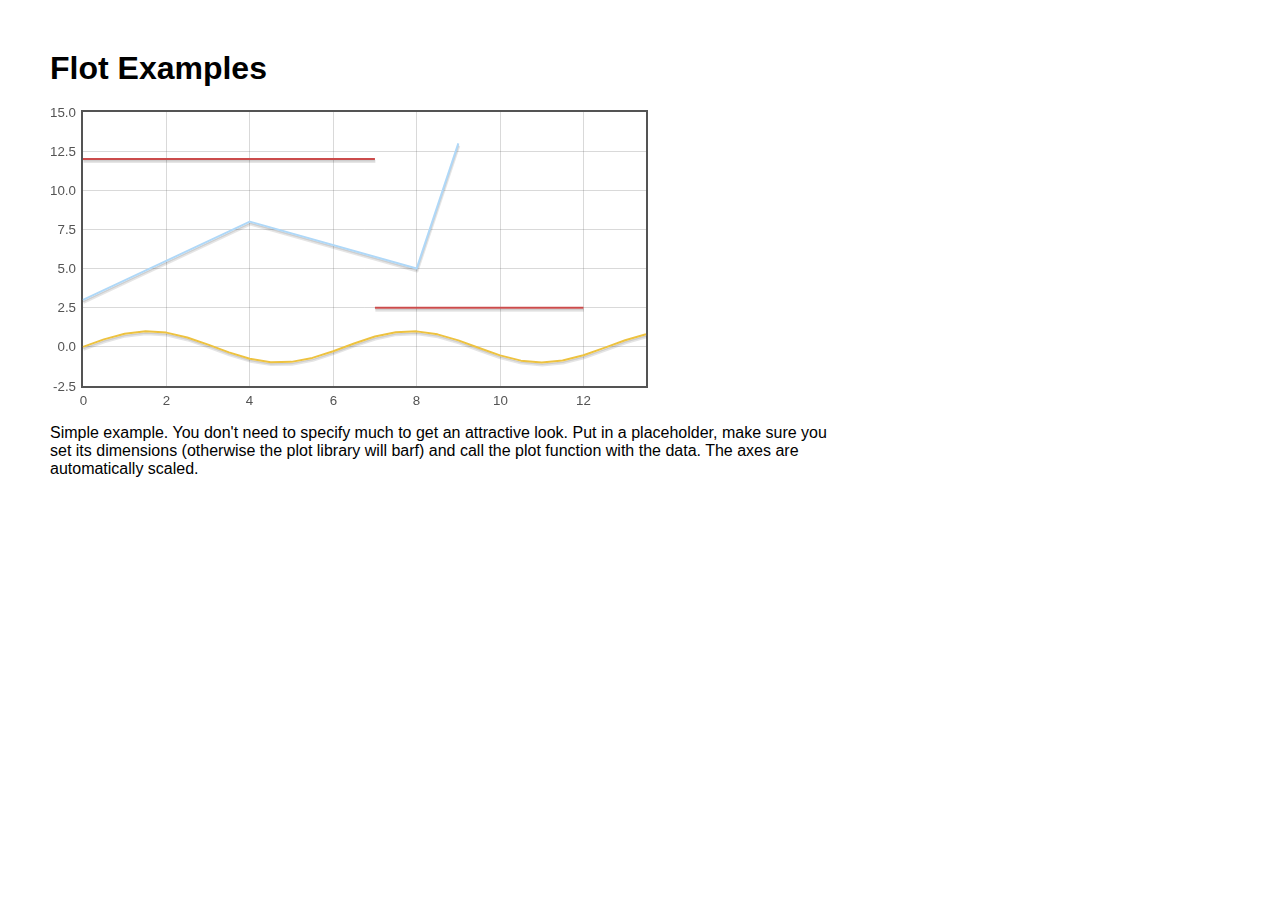
<file: resources/flot/examples/basic.html>
<!DOCTYPE HTML PUBLIC "-//W3C//DTD HTML 4.01 Transitional//EN" "http://www.w3.org/TR/html4/loose.dtd">
<html>
 <head>
    <meta http-equiv="Content-Type" content="text/html; charset=utf-8">
    <title>Flot Examples</title>
    <link href="layout.css" rel="stylesheet" type="text/css">
    <!--[if lte IE 8]><script language="javascript" type="text/javascript" src="../excanvas.min.js"></script><![endif]-->
    <script language="javascript" type="text/javascript" src="../jquery.js"></script>
    <script language="javascript" type="text/javascript" src="../jquery.flot.js"></script>
 </head>
    <body>
    <h1>Flot Examples</h1>

    <div id="placeholder" style="width:600px;height:300px;"></div>

    <p>Simple example. You don't need to specify much to get an
       attractive look. Put in a placeholder, make sure you set its
       dimensions (otherwise the plot library will barf) and call the
       plot function with the data. The axes are automatically
       scaled.</p>

<script type="text/javascript">
$(function () {
    var d1 = [];
    for (var i = 0; i < 14; i += 0.5)
        d1.push([i, Math.sin(i)]);

    var d2 = [[0, 3], [4, 8], [8, 5], [9, 13]];

    // a null signifies separate line segments
    var d3 = [[0, 12], [7, 12], null, [7, 2.5], [12, 2.5]];
    
    $.plot($("#placeholder"), [ d1, d2, d3 ]);
});
</script>

 </body>
</html>
</file>
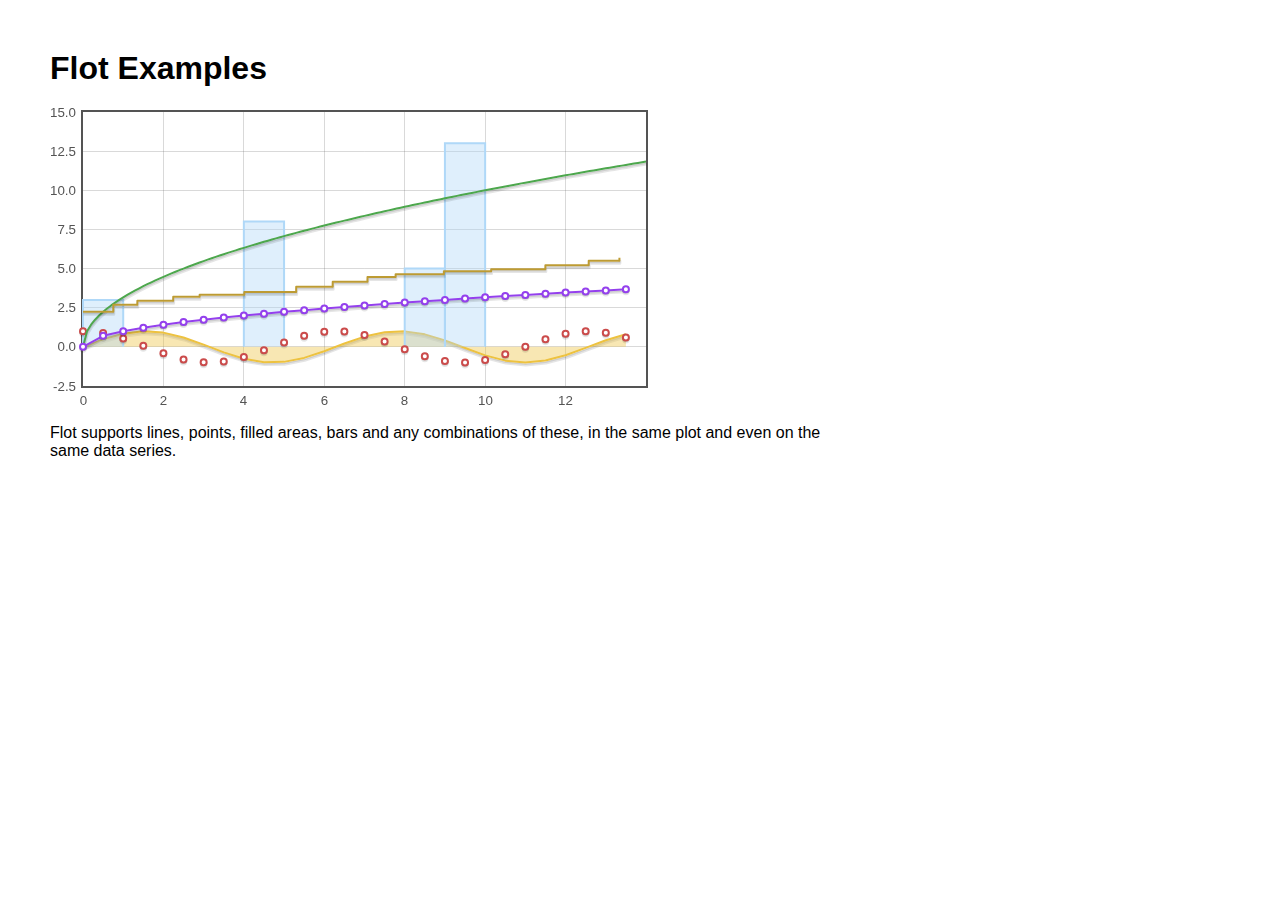
<file: resources/flot/examples/graph-types.html>
<!DOCTYPE HTML PUBLIC "-//W3C//DTD HTML 4.01 Transitional//EN" "http://www.w3.org/TR/html4/loose.dtd">
<html>
 <head>
    <meta http-equiv="Content-Type" content="text/html; charset=utf-8">
    <title>Flot Examples</title>
    <link href="layout.css" rel="stylesheet" type="text/css">
    <!--[if lte IE 8]><script language="javascript" type="text/javascript" src="../excanvas.min.js"></script><![endif]-->
    <script language="javascript" type="text/javascript" src="../jquery.js"></script>
    <script language="javascript" type="text/javascript" src="../jquery.flot.js"></script>
 </head>
    <body>
    <h1>Flot Examples</h1>

    <div id="placeholder" style="width:600px;height:300px"></div>

    <p>Flot supports lines, points, filled areas, bars and any
    combinations of these, in the same plot and even on the same data
    series.</p>

<script type="text/javascript">
$(function () {
    var d1 = [];
    for (var i = 0; i < 14; i += 0.5)
        d1.push([i, Math.sin(i)]);

    var d2 = [[0, 3], [4, 8], [8, 5], [9, 13]];

    var d3 = [];
    for (var i = 0; i < 14; i += 0.5)
        d3.push([i, Math.cos(i)]);

    var d4 = [];
    for (var i = 0; i < 14; i += 0.1)
        d4.push([i, Math.sqrt(i * 10)]);
    
    var d5 = [];
    for (var i = 0; i < 14; i += 0.5)
        d5.push([i, Math.sqrt(i)]);

    var d6 = [];
    for (var i = 0; i < 14; i += 0.5 + Math.random())
        d6.push([i, Math.sqrt(2*i + Math.sin(i) + 5)]);
                        
    $.plot($("#placeholder"), [
        {
            data: d1,
            lines: { show: true, fill: true }
        },
        {
            data: d2,
            bars: { show: true }
        },
        {
            data: d3,
            points: { show: true }
        },
        {
            data: d4,
            lines: { show: true }
        },
        {
            data: d5,
            lines: { show: true },
            points: { show: true }
        },
        {
            data: d6,
            lines: { show: true, steps: true }
        }
    ]);
});
</script>

 </body>
</html>
</file>
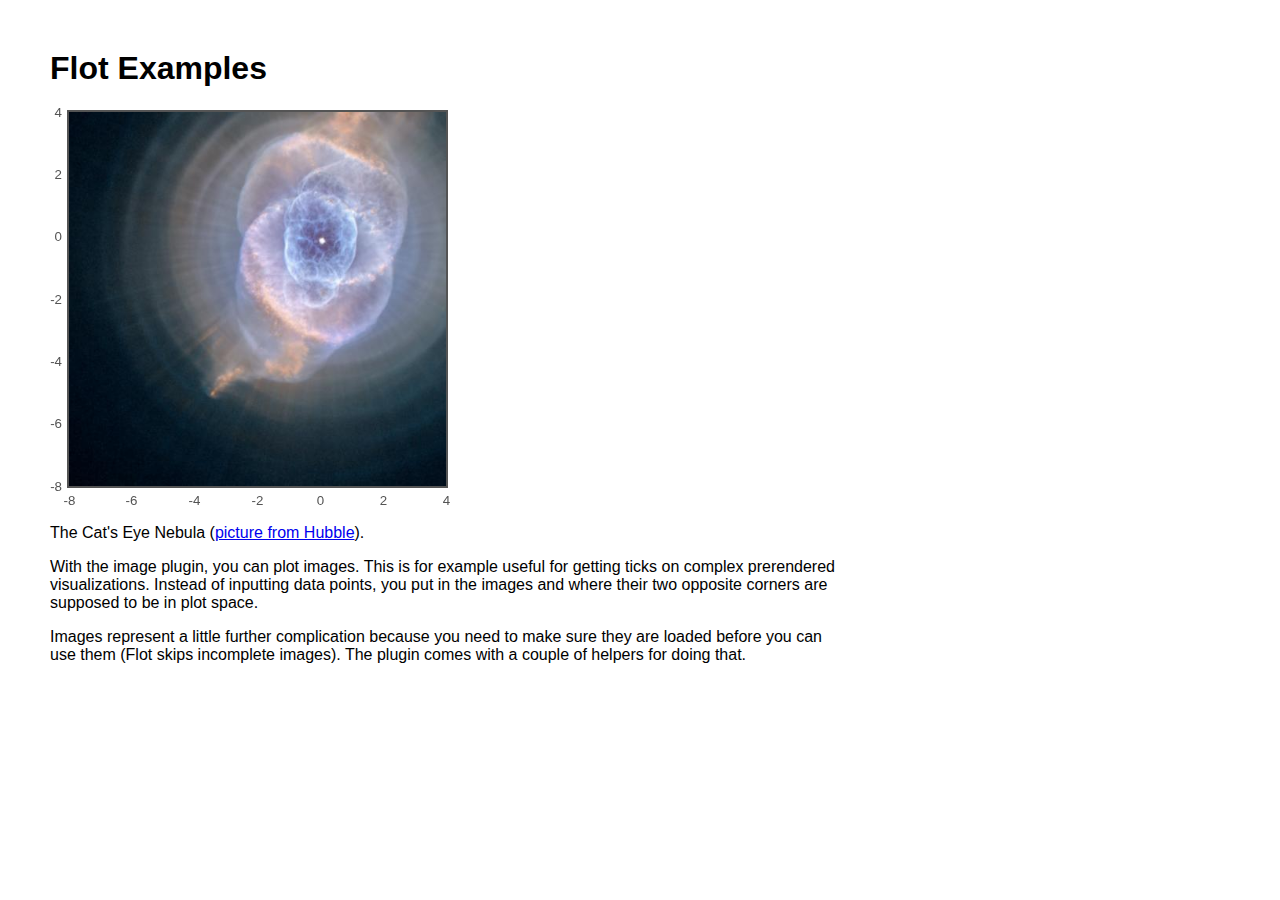
<file: resources/flot/examples/image.html>
<!DOCTYPE HTML PUBLIC "-//W3C//DTD HTML 4.01 Transitional//EN" "http://www.w3.org/TR/html4/loose.dtd">
<html>
 <head>
    <meta http-equiv="Content-Type" content="text/html; charset=utf-8">
    <title>Flot Examples</title>
    <link href="layout.css" rel="stylesheet" type="text/css">
    <!--[if lte IE 8]><script language="javascript" type="text/javascript" src="../excanvas.min.js"></script><![endif]-->
    <script language="javascript" type="text/javascript" src="../jquery.js"></script>
    <script language="javascript" type="text/javascript" src="../jquery.flot.js"></script>
    <script language="javascript" type="text/javascript" src="../jquery.flot.image.js"></script>
 </head>
 <body>
    <h1>Flot Examples</h1>

    <div id="placeholder" style="width:400px;height:400px;"></div>

    <p>The Cat's Eye Nebula (<a href="http://hubblesite.org/gallery/album/nebula/pr2004027a/">picture from Hubble</a>).</p>
    
    <p>With the image plugin, you can plot images. This is for example
    useful for getting ticks on complex prerendered visualizations.
    Instead of inputting data points, you put in the images and where
    their two opposite corners are supposed to be in plot space.</p>

    <p>Images represent a little further complication because you need
    to make sure they are loaded before you can use them (Flot skips
    incomplete images). The plugin comes with a couple of helpers
    for doing that.</p>

<script type="text/javascript">
$(function () {
    var data = [ [ ["hs-2004-27-a-large_web.jpg", -10, -10, 10, 10] ] ];
    var options = {
            series: { images: { show: true } },
            xaxis: { min: -8, max: 4 },
            yaxis: { min: -8, max: 4 }
    };

    $.plot.image.loadDataImages(data, options, function () {
        $.plot($("#placeholder"), data, options);
    });
});
</script>

 </body>
</html>
</file>
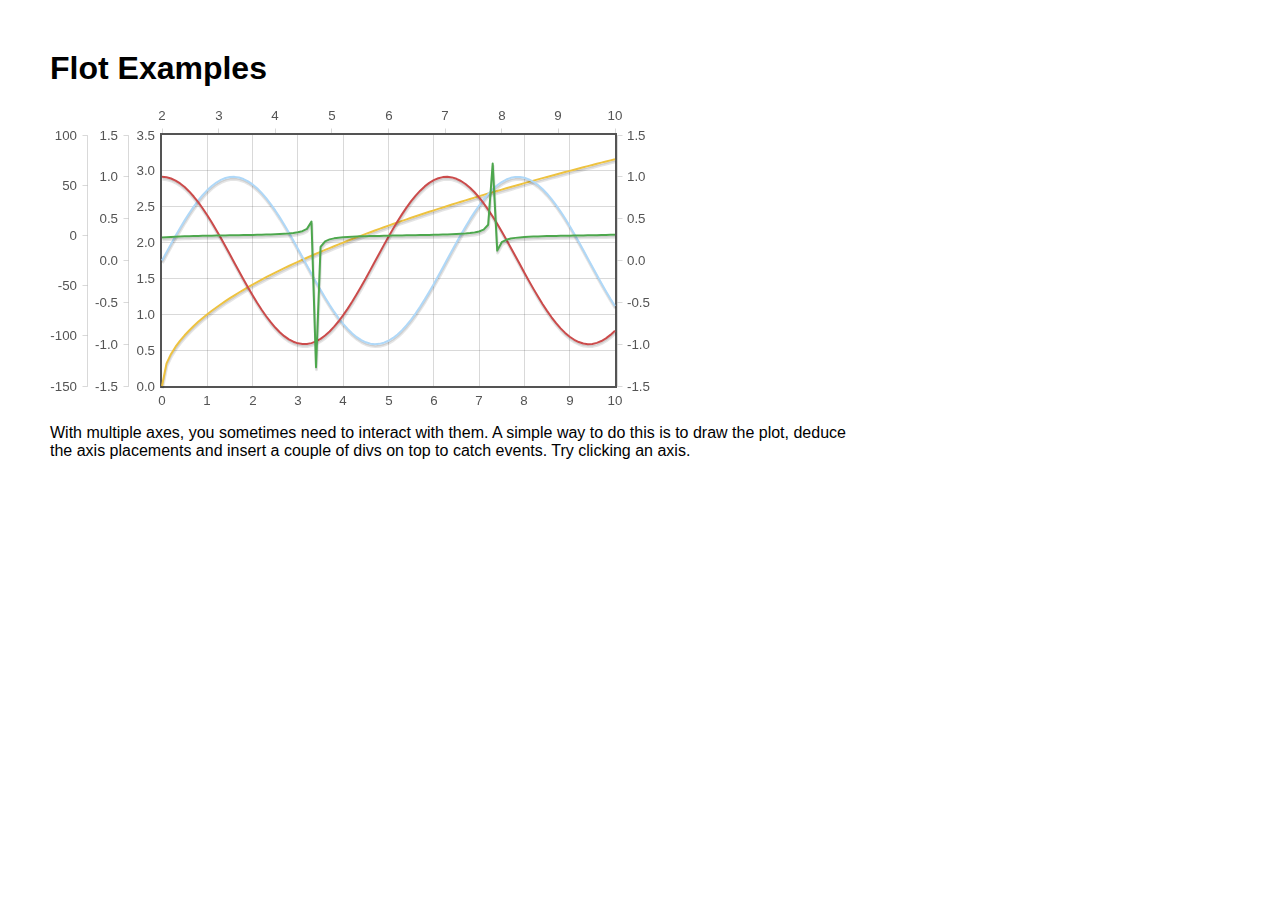
<file: resources/flot/examples/interacting-axes.html>
<!DOCTYPE HTML PUBLIC "-//W3C//DTD HTML 4.01 Transitional//EN" "http://www.w3.org/TR/html4/loose.dtd">
<html>
 <head>
    <meta http-equiv="Content-Type" content="text/html; charset=utf-8">
    <title>Flot Examples</title>
    <link href="layout.css" rel="stylesheet" type="text/css">
    <!--[if lte IE 8]><script language="javascript" type="text/javascript" src="../excanvas.min.js"></script><![endif]-->
    <script language="javascript" type="text/javascript" src="../jquery.js"></script>
    <script language="javascript" type="text/javascript" src="../jquery.flot.js"></script>
 </head>
    <body>
    <h1>Flot Examples</h1>

    <div id="placeholder" style="width:600px;height:300px;"></div>

    <p>With multiple axes, you sometimes need to interact with them. A
    simple way to do this is to draw the plot, deduce the axis
    placements and insert a couple of divs on top to catch events.
    Try clicking an axis.</p>

    <p id="click"></p>

<script type="text/javascript">
$(function () {
    function generate(start, end, fn) {
        var res = [];
        for (var i = 0; i <= 100; ++i) {
            var x = start + i / 100 * (end - start);
            res.push([x, fn(x)]);
        }
        return res;
    }

    var data = [
        { data: generate(0, 10, function (x) { return Math.sqrt(x)}), xaxis: 1, yaxis:1 },
        { data: generate(0, 10, function (x) { return Math.sin(x)}), xaxis: 1, yaxis:2 },
        { data: generate(0, 10, function (x) { return Math.cos(x)}), xaxis: 1, yaxis:3 },
        { data: generate(2, 10, function (x) { return Math.tan(x)}), xaxis: 2, yaxis: 4 }
    ];

    var plot = $.plot($("#placeholder"),
                      data,
                      {
                          xaxes: [
                              { position: 'bottom' },
                              { position: 'top'}
                          ],
                          yaxes: [
                              { position: 'left' },
                              { position: 'left' },
                              { position: 'right' },
                              { position: 'left' }
                          ]
                      });

    // now for each axis, create a div

    function getBoundingBoxForAxis(plot, axis) {
        var left = axis.box.left, top = axis.box.top,
            right = left + axis.box.width, bottom = top + axis.box.height;

        // some ticks may stick out, enlarge the box to encompass all ticks
        var cls = axis.direction + axis.n + 'Axis';
        plot.getPlaceholder().find('.' + cls + ' .tickLabel').each(function () {
            var pos = $(this).position();
            left = Math.min(pos.left, left);
            top = Math.min(pos.top, top);
            right = Math.max(Math.round(pos.left) + $(this).outerWidth(), right);
            bottom = Math.max(Math.round(pos.top) + $(this).outerHeight(), bottom);
        });
        
        return { left: left, top: top, width: right - left, height: bottom - top };
    }
    
    $.each(plot.getAxes(), function (i, axis) {
        if (!axis.show)
            return;
        
        var box = getBoundingBoxForAxis(plot, axis);
        
        $('<div class="axisTarget" style="position:absolute;left:' + box.left + 'px;top:' + box.top + 'px;width:' + box.width +  'px;height:' + box.height + 'px"></div>')
            .data('axis.direction', axis.direction)
            .data('axis.n', axis.n)
            .css({ backgroundColor: "#f00", opacity: 0, cursor: "pointer" })
            .appendTo(plot.getPlaceholder())
            .hover(
                function () { $(this).css({ opacity: 0.10 }) },
                function () { $(this).css({ opacity: 0 }) }
            )
            .click(function () {
                $("#click").text("You clicked the " + axis.direction + axis.n + "axis!")
            });
    });
});
</script>
 </body>
</html>
</file>
<file: resources/deck-js/test/lib/jasmine.css>
body {
  font-family: "Helvetica Neue Light", "Lucida Grande", "Calibri", "Arial", sans-serif;
}


.jasmine_reporter a:visited, .jasmine_reporter a {
  color: #303; 
}

.jasmine_reporter a:hover, .jasmine_reporter a:active {
  color: blue; 
}

.run_spec {
  float:right;
  padding-right: 5px;
  font-size: .8em;
  text-decoration: none;
}

.jasmine_reporter {
  margin: 0 5px;
}

.banner {
  color: #303;
  background-color: #fef;
  padding: 5px;
}

.logo {
  float: left;
  font-size: 1.1em;
  padding-left: 5px;
}

.logo .version {
  font-size: .6em;
  padding-left: 1em;
}

.runner.running {
  background-color: yellow;
}


.options {
  text-align: right;
  font-size: .8em;
}




.suite {
  border: 1px outset gray;
  margin: 5px 0;
  padding-left: 1em;
}

.suite .suite {
  margin: 5px; 
}

.suite.passed {
  background-color: #dfd;
}

.suite.failed {
  background-color: #fdd;
}

.spec {
  margin: 5px;
  padding-left: 1em;
  clear: both;
}

.spec.failed, .spec.passed, .spec.skipped {
  padding-bottom: 5px;
  border: 1px solid gray;
}

.spec.failed {
  background-color: #fbb;
  border-color: red;
}

.spec.passed {
  background-color: #bfb;
  border-color: green;
}

.spec.skipped {
  background-color: #bbb;
}

.messages {
  border-left: 1px dashed gray;
  padding-left: 1em;
  padding-right: 1em;
}

.passed {
  background-color: #cfc;
  display: none;
}

.failed {
  background-color: #fbb;
}

.skipped {
  color: #777;
  background-color: #eee;
  display: none;
}


/*.resultMessage {*/
  /*white-space: pre;*/
/*}*/

.resultMessage span.result {
  display: block;
  line-height: 2em;
  color: black;
}

.resultMessage .mismatch {
  color: black;
}

.stackTrace {
  white-space: pre;
  font-size: .8em;
  margin-left: 10px;
  max-height: 5em;
  overflow: auto;
  border: 1px inset red;
  padding: 1em;
  background: #eef;
}

.finished-at {
  padding-left: 1em;
  font-size: .6em;
}

.show-passed .passed,
.show-skipped .skipped {
  display: block;
}


#jasmine_content {
  position:fixed;
  right: 100%;
}

.runner {
  border: 1px solid gray;
  display: block;
  margin: 5px 0;
  padding: 2px 0 2px 10px;
}
</file>
<file: resources/flot/examples/layout.css>
body {
  font-family: sans-serif;
  font-size: 16px;
  margin: 50px;
  max-width: 800px;
}
</file>
